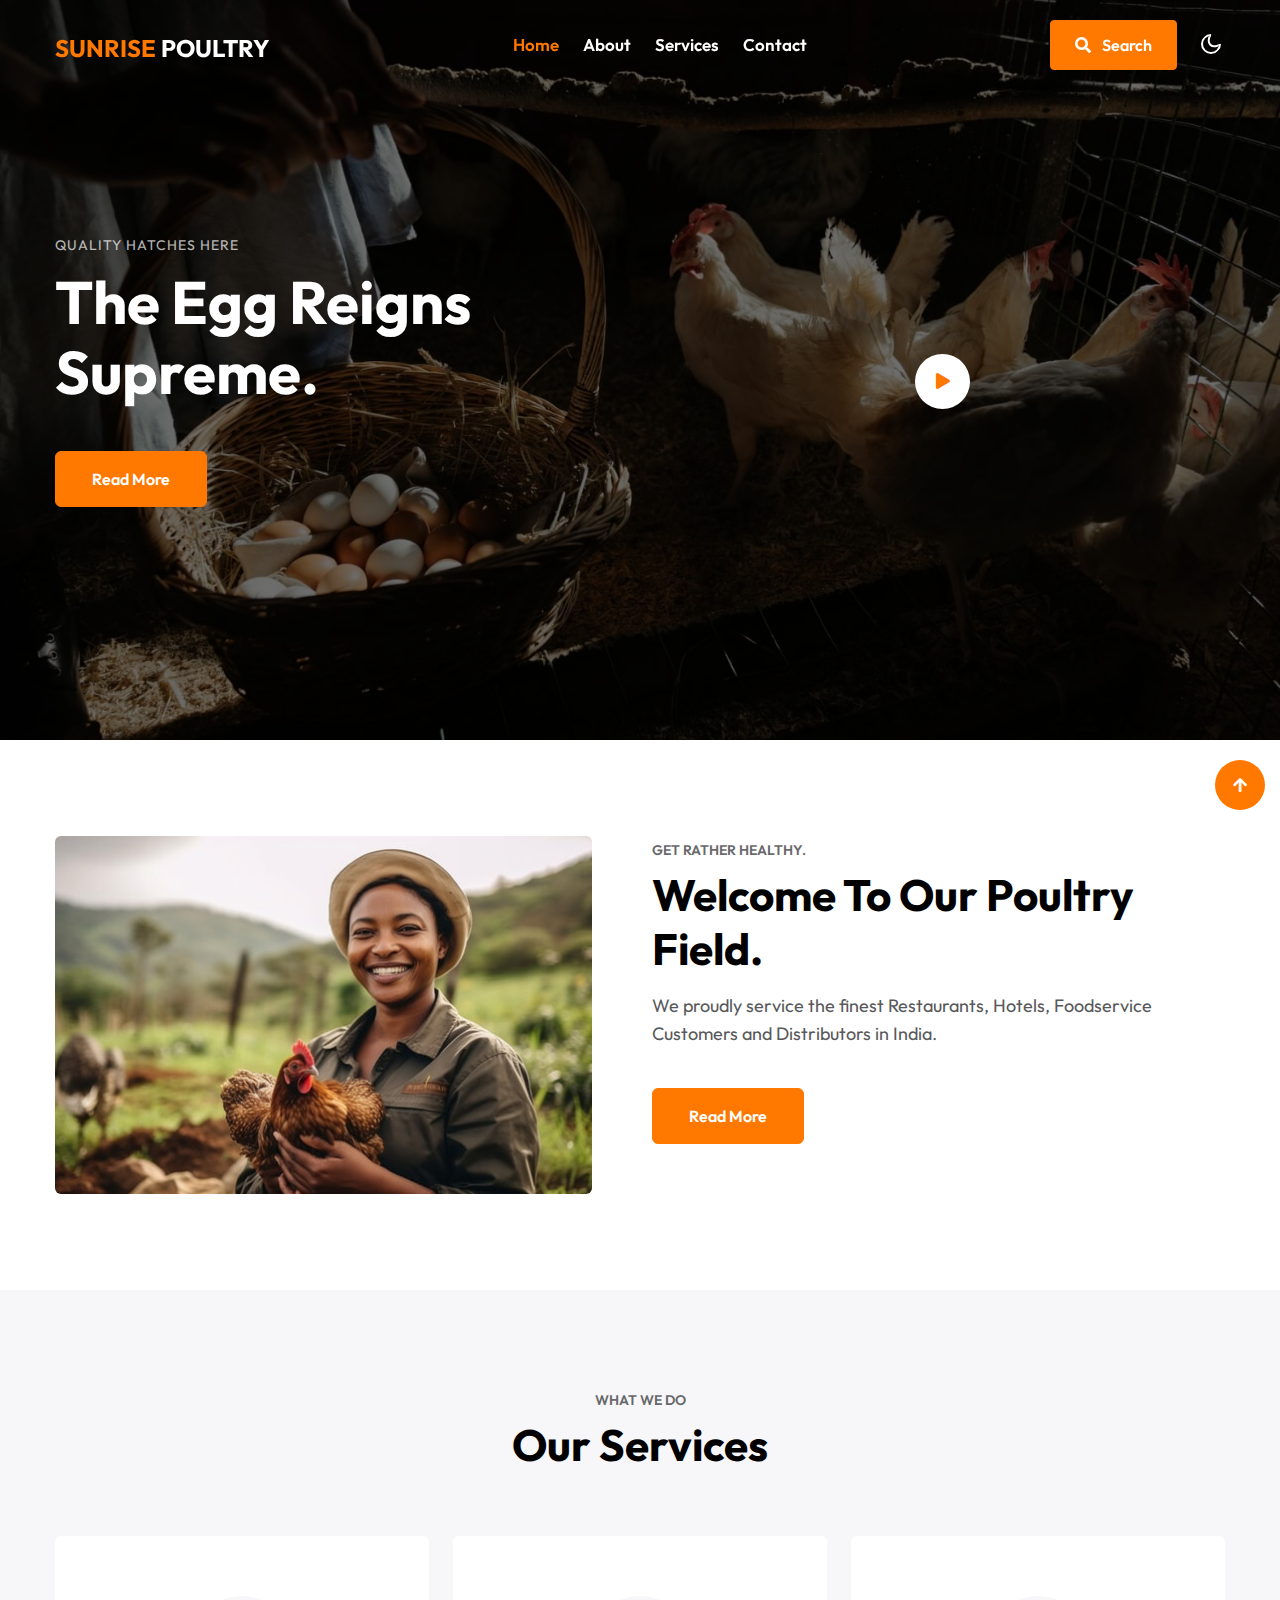
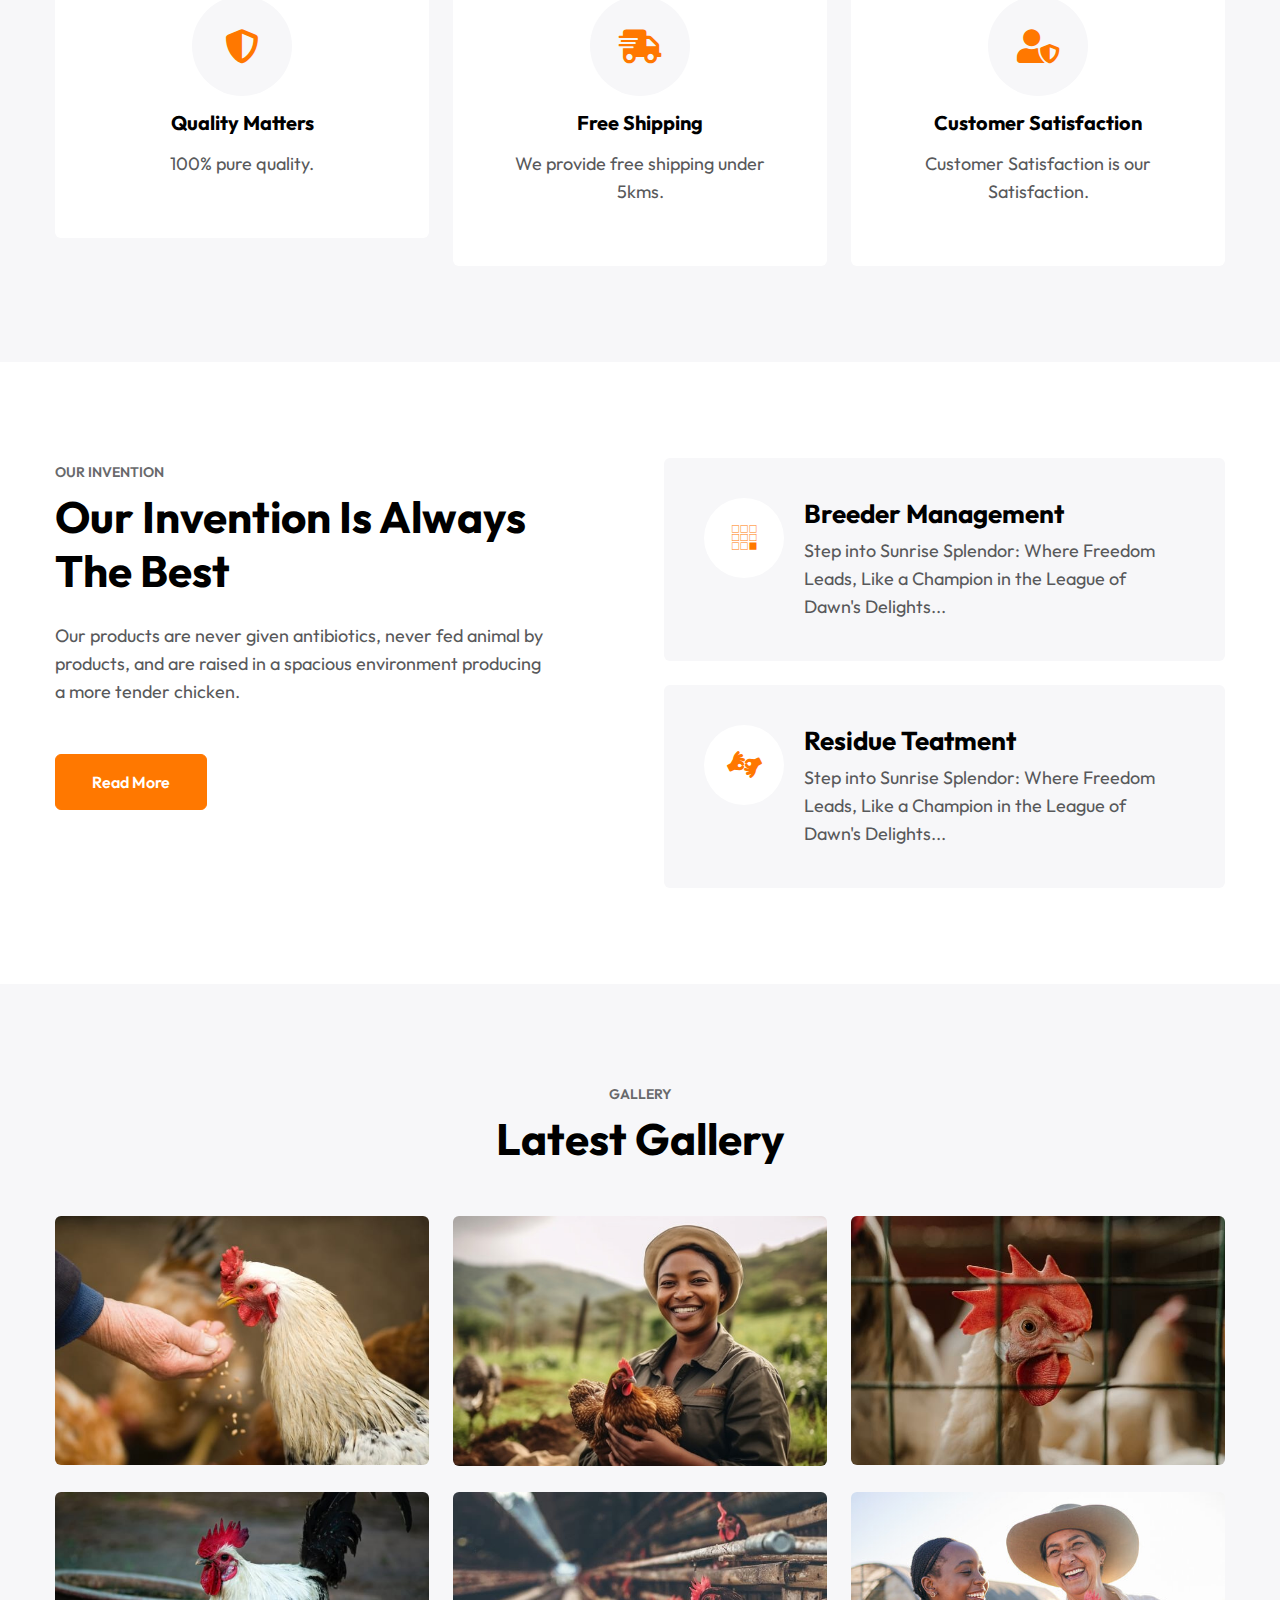
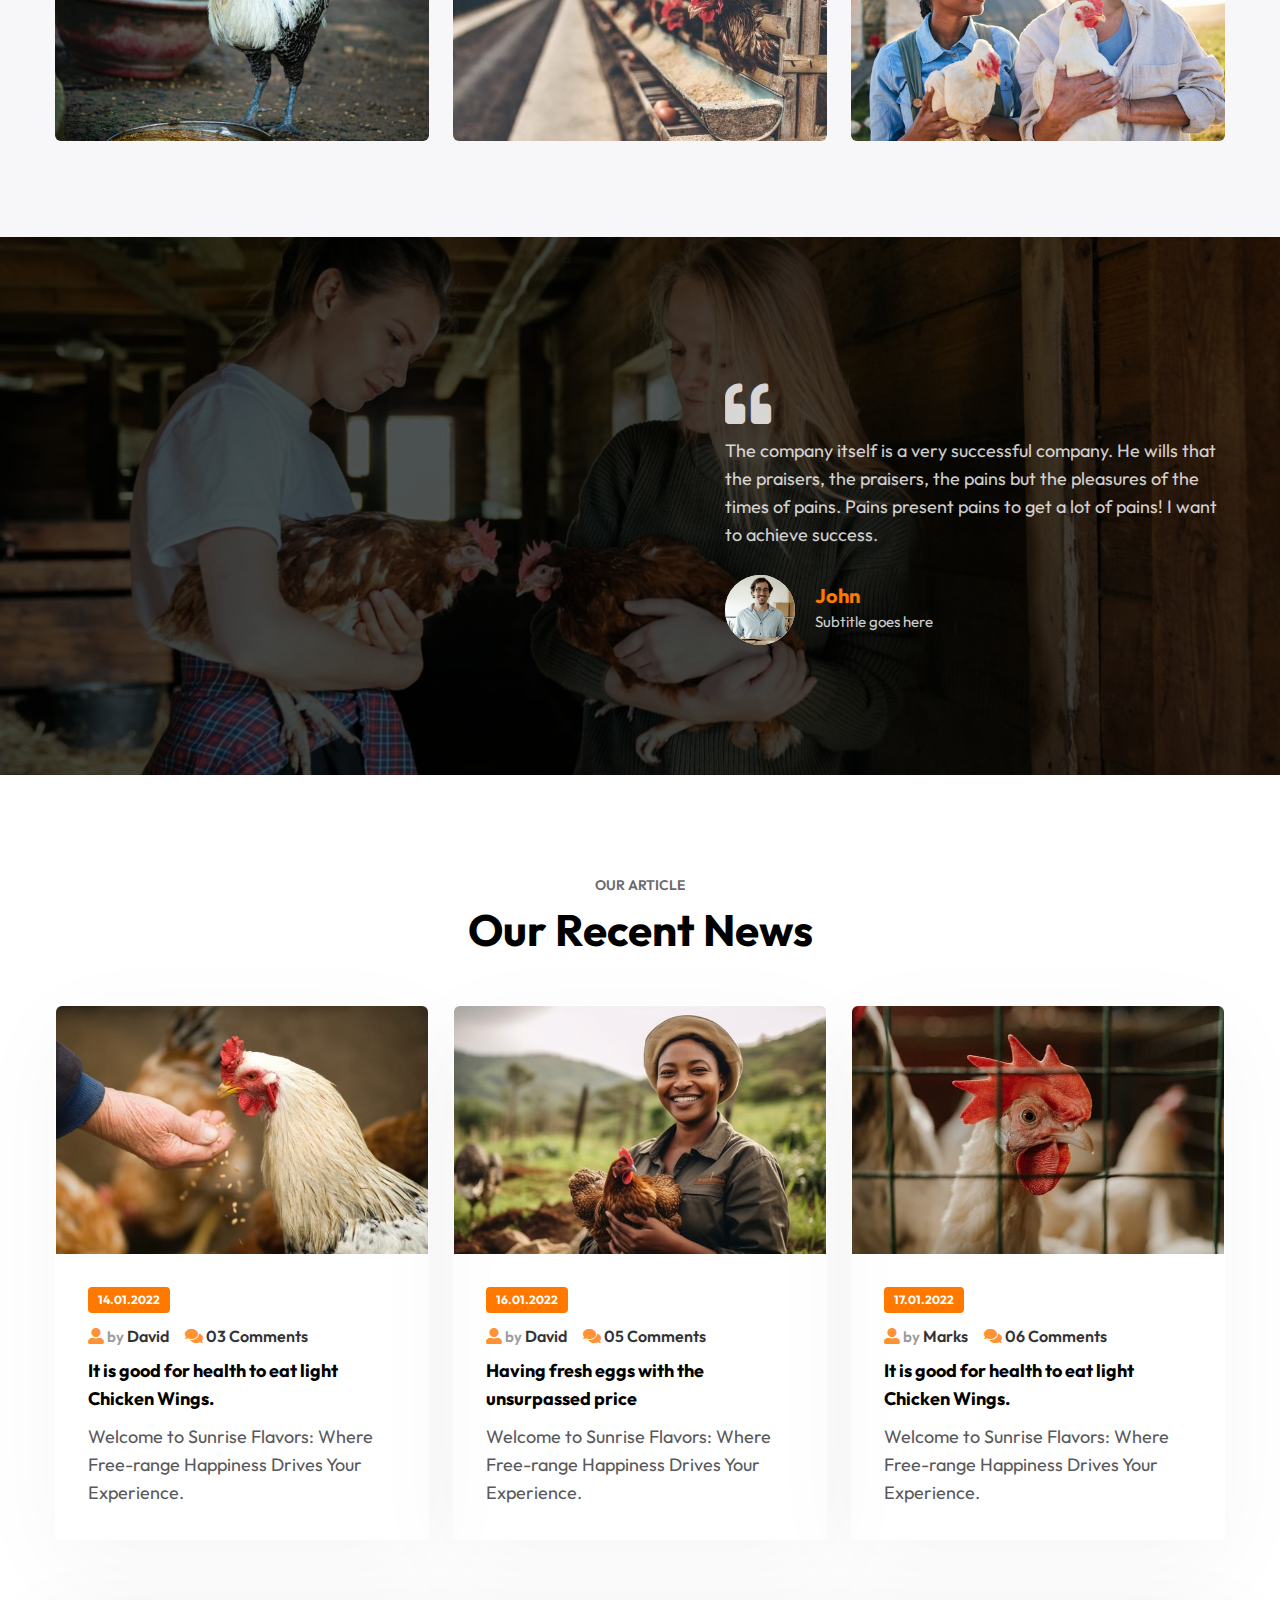
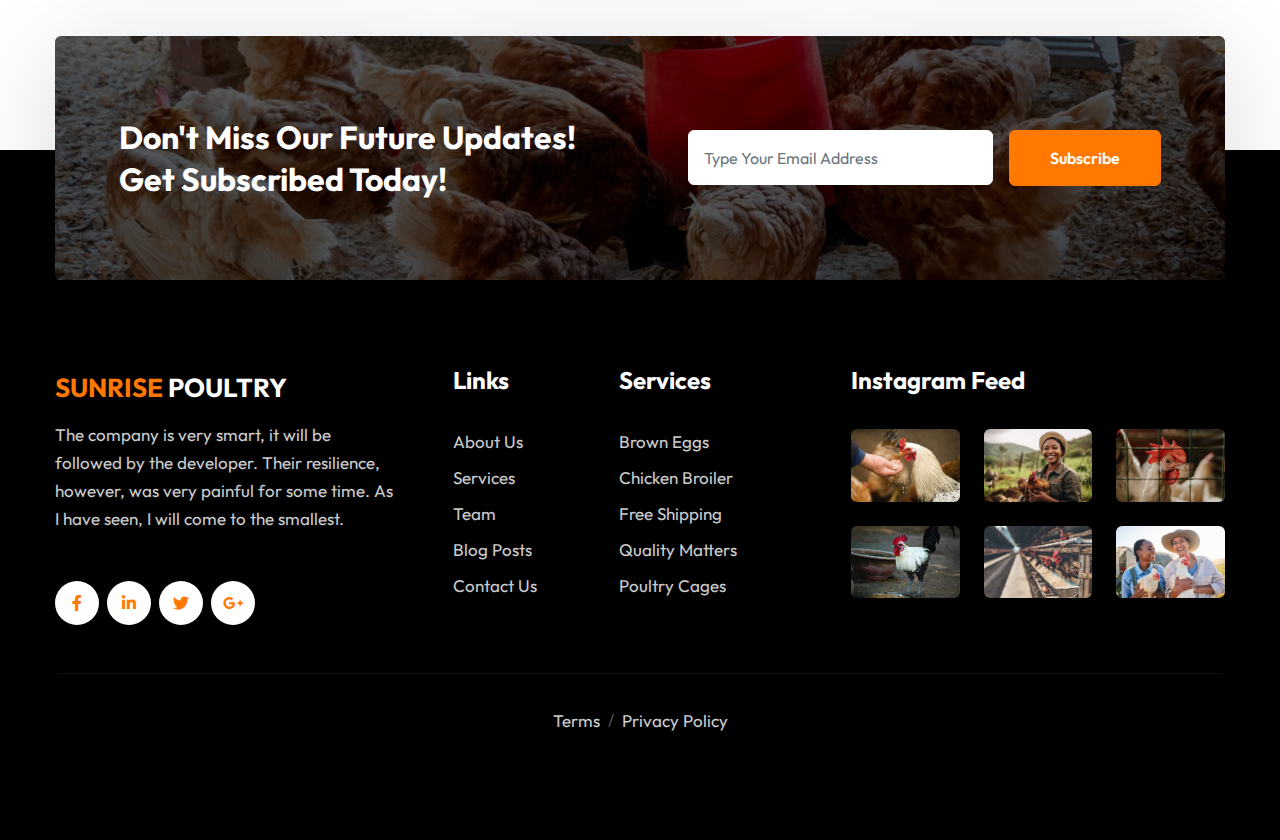
<file: poultryfarm-main/index.html>
<!doctype html>
<html lang="en">

<head>
    <meta charset="utf-8">
    <meta name="viewport" content="width=device-width, initial-scale=1, shrink-to-fit=no">
    <title>Poultry Field - Agriculture & Farming Category Bootstrap Responsive Template | Home :: W3layouts </title>
    <!--/google-fonts -->
    <link href="//fonts.googleapis.com/css2?family=Outfit:wght@400;600;700&display=swap" rel="stylesheet">
    <!--//google-fonts -->
    <!--/Template-CSS -->
    <link rel="stylesheet" href="assets/css/style-starter.css">
    <!--//Template-CSS -->
</head>

<body>
    <!--/Header-->
    <header id="site-header" class="fixed-top">
        <div class="container">
            <nav class="navbar navbar-expand-lg navbar-light stroke py-lg-0">
                <h1><a class="navbar-brand" href="index.html">
                        <span class="w3yellow">Sunrise</span>  Poultry
                    </a></h1>
                <button class="navbar-toggler collapsed" type="button" data-bs-toggle="collapse" data-bs-target="#navbarScroll" aria-controls="navbarScroll" aria-expanded="false" aria-label="Toggle navigation">
                    <span class="navbar-toggler-icon fa icon-expand fa-bars"></span>
                    <span class="navbar-toggler-icon fa icon-close fa-times"></span>
                </button>
                <div class="collapse navbar-collapse" id="navbarScroll">
                    <ul class="navbar-nav mx-lg-auto my-2 my-lg-0 navbar-nav-scroll">
                        <li class="nav-item">
                            <a class="nav-link active" aria-current="page" href="index.html">Home</a>
                        </li>
                        <li class="nav-item">
                            <a class="nav-link" href="about.html">About</a>
                        </li>
                        <li class="nav-item">
                            <a class="nav-link" href="services.html">Services</a>
                        </li>

                        <li class="nav-item">
                            <a class="nav-link" href="contact.html">Contact</a>
                        </li>

                    </ul>
                    <!--/search-right-->
                    <ul class="header-search me-lg-4">
                        <li class="nav-item search-right">
                            <a href="#search" class="btn search-btn btn-primary" title="search"><span class="fas fa-search me-2" aria-hidden="true"></span> Search</a>
                            <!-- search popup -->
                            <div id="search" class="pop-overlay">
                                <div class="popup">
                                    <h3 class="title-w3l two mb-4 text-left">Search Here</h3>
                                    <form action="#" method="GET" class="search-box d-flex position-relative">
                                        <input type="search" placeholder="Enter Keyword here" name="search" required="required" autofocus="">
                                        <button type="submit" class="btn"><span class="fas fa-search" aria-hidden="true"></span></button>
                                    </form>
                                </div>
                                <a class="close" href="#close">×</a>
                            </div>
                            <!-- /search popup -->
                        </li>
                    </ul>
                    <!--//search-right-->
                </div>
                <!-- toggle switch for light and dark theme -->
                <div class="mobile-position">
                    <nav class="navigation">
                        <div class="theme-switch-wrapper">
                            <label class="theme-switch" for="checkbox">
                                <input type="checkbox" id="checkbox">
                                <div class="mode-container">
                                    <i class="gg-sun"></i>
                                    <i class="gg-moon"></i>
                                </div>
                            </label>
                        </div>
                    </nav>
                </div>
                <!-- //toggle switch for light and dark theme -->

            </nav>
        </div>
    </header>
    <!--//Header-->
    <!--/Banner-Start-->
    <!-- main-slider -->
    <section class="w3l-main-slider banner-slider" id="home">
        <div class="owl-one owl-carousel owl-theme">
                <div class="slider-info banner-view banner-top1">
                    <div class="container">
                        <div class="w3banner-grids">
                            <div class="banner-info header-hero-19">
                                <p class="w3hny-tag">Quality Hatches Here</p>
                                <h3 class="title-hero-19">The Egg Reigns Supreme.</h3>
                                <a href="about.html" class="btn btn-style btn-primary mt-4">Read More </a>
                            </div>
                            <div class="banner-left position-relative mt-5">
                                <a href="#small-dialog" class="popup-with-zoom-anim play-view text-center position-absolute">
                                    <span class="video-play-icon">
                                        <span class="fa fa-play"></span>
                                    </span>
                                </a>
                                <!-- dialog itself, mfp-hide class is required to make dialog hidden --
                                <div id="small-dialog" class="zoom-anim-dialog mfp-hide">
                                  <iframe src="https://player.vimeo.com/video/26489864?h=0cb4432fb5" frameborder="0" allow="autoplay; fullscreen; picture-in-picture" allowfullscreen></iframe>
								  
                                </div>
								<!-- dialog itself, mfp-hide class is required to make dialog hidden -->
                            </div>
                        </div>
                    </div>
                </div>
        </div>

    </section>
    <!-- //main-slider -->

    <!--/grids-->
    <section class="w3l-grids-3 py-5" id="about">
        <div class="container py-md-5 py-3">
            <div class="row w3home-ab-grids">
                <div class="w3ab-right-top col-lg-6 pe-lg-5">
                    <img src="assets/images/t2.jpg" alt="" class="img-fluid radius-image">
                </div>
                <div class="w3ab-left-top col-lg-6 mt-lg-0 mt-4 pt-lg-0 pt-2">
                    <h6 class="title-subw3hny mb-1">Get rather healthy.</h6>
                    <h3 class="title-w3l mb-2">Welcome to Our Poultry Field.</h3>
                    <p class="my-3">We proudly service the finest Restaurants, Hotels, Foodservice Customers and Distributors in India.  </p>

                    <a href="about.html" class="btn btn-style btn-primary mt-4">Read More</a>
                </div>

            </div>
        </div>
    </section>
    <!--//grids-->
    <!-- features-section -->
    <section class="w3l-features py-5" id="features">
        <div class="container py-lg-5 py-md-4 py-2">
            <div class="title-content text-center mb-lg-3 mb-4">
                <h6 class="title-subw3hny mb-1">What We Do</h6>
                <h3 class="title-w3l">Our Services</h3>
            </div>
            <div class="main-cont-wthree-2">
                <div class="row justify-content-center">
                    <div class="col-lg-4 col-md-6 mt-lg-5 mt-4">
                        <div class="grids-1 box-wrap">
                            <div class="icon">
                                <i class="fas fa-shield-alt"></i>
                            </div>
                            <h4><a href="#service" class="title-head mb-3">Quality Matters</a></h4>
                            <p class="text-para">100% pure quality. </p>
                        </div>
                    </div>
                    <div class="col-lg-4 col-md-6 mt-lg-5 mt-4">
                        <div class="grids-1 box-wrap">
                            <div class="icon">
                                <i class="fas fa-shipping-fast"></i>
                            </div>
                            <h4><a href="#service" class="title-head mb-3">Free Shipping</a></h4>
                            <p class="text-para">We provide free shipping under 5kms. </p>
                        </div>
                    </div>
                    <div class="col-lg-4 col-md-6 mt-lg-5 mt-4">
                        <div class="grids-1 box-wrap">
                            <div class="icon">
                                <i class="fas fa-user-shield"></i>
                            </div>
                            <h4><a href="#service" class="title-head mb-3">Customer Satisfaction</a></h4>
                            <p class="text-para">Customer Satisfaction is our Satisfaction. </p>
                        </div>
                    </div>
                </div>
            </div>
        </div>
    </section>
    <!--//features-section -->

    <!--/w3-grids-->
    <section class="w3l-passion-mid-sec py-5">
        <div class="container py-md-5 py-3">
                <div class="row w3l-passion-mid-grids">

                    <div class="col-lg-6 passion-grid-item-info pe-lg-5 mb-lg-0 mb-5">
                        <h6 class="title-subw3hny mb-1">Our invention</h6>
                        <h3 class="title-w3l mb-4">Our invention is always the best </h3>
                        <p class="mt-3 pe-lg-5">Our products are never given antibiotics, never fed animal by products, and are raised in a spacious environment producing a more tender chicken.</p>
                        <div class="w3banner-content-btns">
                            <a href="about.html" class="btn btn-style btn-primary mt-lg-5 mt-4 me-2">Read More </a>

                        </div>
                    </div>
                    <div class="col-lg-6 passion-grid-item-info ps-lg-4">
                        <div class="w3lgrids-1 box-wrap">
                            <div class="icon">
                                <i class="fab fa-buromobelexperte"></i>
                            </div>
                            <div class="icon-text">
                                <h4><a href="#service" class="title-head">
                                        Breeder Management</a></h4>
                                <p class="text-para mt-2">
                                    Step into Sunrise Splendor: Where Freedom Leads, Like a Champion in the League of Dawn's Delights...</p>
                            </div>
                        </div>
                        <div class="w3lgrids-1 box-wrap mt-4">
                            <div class="icon">
                                <i class="fas fa-american-sign-language-interpreting"></i>
                            </div>
                            <div class="icon-text">
                                <h4><a href="#service" class="title-head">Residue Teatment</a></h4>
                                <p class="text-para mt-2">Step into Sunrise Splendor: Where Freedom Leads, Like a Champion in the League of Dawn's Delights...</p>
                            </div>
                        </div>
                    </div>
                </div>
        </div>
    </section>
    <!--//w3-grids-->


    <!--/Gallery-Section-->
    <section class="w3l-gallery-main py-5" id="gallery">
        <div class="container py-lg-5 py-md-4 py-2">
            <div class="title-content text-center mx-auto">
                <h6 class="title-subw3hny mb-1">Gallery</h6>
                <h3 class="title-w3l mb-4">Latest Gallery
                </h3>
            </div>
            <div class="row gal-page-grids text-center">
                <div class="col-lg-4 col-6 w3layouts_gallery_grid">
                    <a href="#gal">
                        <div class="w3layouts_team_grid">
                            <img src="assets/images/g1.jpg" alt=" " class="img-fluid radius-image" />
                            <div class="w3layouts_team_grid_pos">
                                <div class="wthree_text">
                                    <i class="fas fa-search-plus"></i>
                                </div>
                            </div>

                        </div>
                    </a>
                </div>
                <div class="col-lg-4 col-6 w3layouts_gallery_grid">
                      <a href="#gal">
                        <div class="w3layouts_team_grid">
                            <img src="assets/images/t2.jpg" alt=" " class="img-fluid radius-image" />
                            <div class="w3layouts_team_grid_pos">
                                <div class="wthree_text">
                                    <i class="fas fa-search-plus"></i>
                                </div>
                            </div>

                        </div>
                    </a>
                </div>
                <div class="col-lg-4 col-6 w3layouts_gallery_grid">
                    <a href="#gal">
                        <div class="w3layouts_team_grid">
                            <img src="assets/images/g3.jpg" alt=" " class="img-fluid radius-image" />
                            <div class="w3layouts_team_grid_pos">
                                <div class="wthree_text">
                                    <i class="fas fa-search-plus"></i>
                                </div>
                            </div>

                        </div>
                    </a>
                </div>
                <div class="col-lg-4 col-6 w3layouts_gallery_grid">
                     <a href="#gal">
                        <div class="w3layouts_team_grid">
                            <img src="assets/images/g4.jpg" alt=" " class="img-fluid radius-image" />
                            <div class="w3layouts_team_grid_pos">
                                <div class="wthree_text">
                                    <i class="fas fa-search-plus"></i>
                                </div>
                            </div>

                        </div>
                    </a>
                </div>
                <div class="col-lg-4 col-6 w3layouts_gallery_grid">
                     <a href="#gal">
                        <div class="w3layouts_team_grid">
                            <img src="assets/images/g5.jpg" alt=" " class="img-fluid radius-image" />
                            <div class="w3layouts_team_grid_pos">
                                <div class="wthree_text">
                                    <i class="fas fa-search-plus"></i>
                                </div>
                            </div>

                        </div>
                    </a>
                </div>
                <div class="col-lg-4 col-6 w3layouts_gallery_grid">
                      <a href="#gal">
                        <div class="w3layouts_team_grid">
                            <img src="assets/images/t3.jpg" alt=" " class="img-fluid radius-image" />
                            <div class="w3layouts_team_grid_pos">
                                <div class="wthree_text">
                                    <i class="fas fa-search-plus"></i>
                                </div>
                            </div>

                        </div>
                    </a>
                </div>

            </div>
        </div>
    </section>
    <!--//Gallery-Section-->
    <!--/testimonials-->
    <section class="w3l-clients py-5" id="testimonials">
        <div class="container pt-md-5 pt-4">
            <div class="w3-testimonial-grids align-items-center py-lg-5">
                <div class="w3-testimonial-content-top">
                        <div class="item mb-4">
                            <div class="testimonial-content">
                                <div class="testimonial">
                                    <blockquote>
                                        <q><i class="fas fa-quote-left me-2"></i>
                                            The company itself is a very successful company.
                                             He wills that the praisers, the praisers, the pains but the pleasures of the times of pains.
                                              Pains present pains to get a lot of pains! I want to achieve success.</q>
                                    </blockquote>
                                    <div class="testi-des">
                                        <div class="test-img"><img src="assets/images/team1.jpg" class="img-fluid" alt="client-img">
                                        </div>
                                        <div class="peopl align-self">
                                            <h3>John</h3>
                                            <p class="indentity">Subtitle goes here</p>
                                        </div>
                                    </div>
                                </div>
                            </div>
                        </div>
                    </div>

            </div>
        </div>
    </section>
    <!--//testimonials-->
    <!--/w3l-blog-->
    <section class="w3l-blog">
        <div class="blog py-5" id="Newsblog">
            <div class="container py-lg-5 py-md-4 py-2">
                <div class="title-content text-center mb-lg-3 mb-4">
                    <h6 class="title-subw3hny mb-1">Our Article</h6>
                    <h3 class="title-w3l mb-5">Our Recent News</h3>
                </div>

                <div class="row justify-content-center">
                    <div class="col-lg-4 col-md-6 item">
                        <div class="card">
                            <div class="card-header p-0 position-relative">
                                <a href="#blog" class="zoom d-block">
                                    <img class="card-img-bottom d-block" src="assets/images/g1.jpg" alt="Card image cap">
                                </a>

                            </div>
                            <div class="card-body blog-details">
                                <div class="author align-items-center">
                                    <div href="#" class="blog_item_date">
                                        <h5>14.01.2022</h5>
                                    </div>
                                    <ul class="blog-meta d-flex mb-2">
                                        <li>
                                            <a href="#author" class="post-author">
                                                <i class="fas fa-user-alt"></i>
                                            </a> <span class="meta-value">by</span><a href="#author"> David </a>
                                        </li>
                                        <li>
                                            <a href="#author" class="post-author">
                                                <i class="fas fa-comments"></i>
                                            </a> <a href="#author"> 03 Comments</a>
                                        </li>
                                    </ul>

                                </div>
                                <a href="#blog" class="blog-desc">It is good for health to eat light Chicken Wings.</a>
                                <p>Welcome to Sunrise Flavors: Where Free-range Happiness Drives Your Experience.</p>

                            </div>

                        </div>
                    </div>

                    <div class="col-lg-4 col-md-6 item mt-md-0 mt-5">
                        <div class="card">
                            <div class="card-header p-0 position-relative">
                                <a href="#blog" class="zoom d-block">
                                    <img class="card-img-bottom d-block" src="assets/images/t2.jpg" alt="Card image cap">
                                </a>

                            </div>
                            <div class="card-body blog-details">
                                <div class="author align-items-center">
                                    <div href="#" class="blog_item_date">
                                        <h5>16.01.2022</h5>
                                    </div>
                                    <ul class="blog-meta d-flex mb-2">
                                        <li>
                                            <a href="#author" class="post-author">
                                                <i class="fas fa-user-alt"></i>
                                            </a> <span class="meta-value">by</span><a href="#author"> David </a>
                                        </li>
                                        <li>
                                            <a href="#author" class="post-author">
                                                <i class="fas fa-comments"></i>
                                            </a> <a href="#author"> 05 Comments</a>
                                        </li>
                                    </ul>

                                </div>
                                <a href="#blog" class="blog-desc">Having fresh eggs with the unsurpassed price </a>
                                <p>Welcome to Sunrise Flavors: Where Free-range Happiness Drives Your Experience.</p>

                            </div>

                        </div>
                    </div>
                    <div class="col-lg-4 col-md-6 item mt-lg-0 mt-5">
                        <div class="card">
                            <div class="card-header p-0 position-relative">
                                <a href="#blog" class="zoom d-block">
                                    <img class="card-img-bottom d-block" src="assets/images/g3.jpg" alt="Card image cap">
                                </a>

                            </div>
                            <div class="card-body blog-details">
                                <div class="author align-items-center">
                                    <div href="#" class="blog_item_date">
                                        <h5>17.01.2022</h5>
                                    </div>
                                    <ul class="blog-meta d-flex mb-2">
                                        <li>
                                            <a href="#author" class="post-author">
                                                <i class="fas fa-user-alt"></i>
                                            </a> <span class="meta-value">by</span><a href="#author"> Marks</a>
                                        </li>
                                        <li>
                                            <a href="#author" class="post-author">
                                                <i class="fas fa-comments"></i>
                                            </a> <a href="#author"> 06 Comments</a>
                                        </li>
                                    </ul>

                                </div>
                                <a href="#blog" class="blog-desc">It is good for health to eat light Chicken Wings.</a>
                                <p>Welcome to Sunrise Flavors: Where Free-range Happiness Drives Your Experience.</p>

                            </div>

                        </div>
                    </div>
                </div>
            </div>
        </div>
    </section>
    <!--//w3l-blog-->
    <!--/w3l-newsletter-->
    <section class="w3l-newsletter">
        <div class="container">
            <div class="uphny-w3l-newsletter-inf">
                <div class="row uphny-w3l-newsletter align-items-center">
                    <div class="col-lg-6 w3l-newsletter-left text-left">
                        <h3 class="titlehny">Don't miss our future updates! Get subscribed today!</h3>
                    </div>
                    <div class="col-lg-6 w3l-newsletter-form ps-lg-5 mt-lg-0 mt-md-5 mt-4">
                        <form action="#" method="post" class="subscribe-wthree">
                            <div class="flex-wrap subscribe-wthree-field">
                                <input class="form-control" type="email" placeholder="Type Your Email Address" name="email" required="">
                                <button class="btn btn-style btn-primary" type="submit">Subscribe</button>
                            </div>
                        </form>
                    </div>
                </div>
            </div>
        </div>
    </section>
    <!--//w3l-newsletter-->
    <!--/footer-->
    <footer class="w3l-footer">
        <div class="w3l-footer-16 py-5">
            <div class="container py-md-5 py-3 pb-0">
                <div class="row footer-p right-side">
                    <div class="col-lg-4 col-md-6 pe-lg-5">
                        <h2 class="footerw3l-logo"><a class="navbar-brand" href="index.html">
                            <span class="w3yellow">Sunrise</span> Poultry
                            </a></h2>
                        <p class="mt-3">The company is very smart, it will be followed by the developer. Their resilience, however, was very painful for some time. As I have seen, I will come to the smallest.</p>
                        <div class="columns-2 mt-lg-5 mt-4">
                            <ul class="social">
                                <li><a href="#facebook"><i class="fab fa-facebook-f"></i></a>
                                </li>
                                <li><a href="#linkedin"><i class="fab fa-linkedin-in"></i></a>
                                </li>
                                <li><a href="#twitter"><i class="fab fa-twitter"></i></a>
                                </li>
                                <li><a href="#google"><i class="fab fa-google-plus-g"></i></a>
                                </li>

                            </ul>
                        </div>
                    </div>
                    <div class="col-lg-4 col-md-6 mt-lg-0 mt-5">
                        <div class="row">
                            <div class="col-xl-5 col-6 column">
                                <h3>Links</h3>
                                <ul class="footer-gd-16">
                                    <li><a href="about.html">About Us</a></li>
                                    <li><a href="services.html">Services</a></li>

                                    <li><a href="about.html">Team</a></li>
                                    <li><a href="#blog">Blog Posts</a></li>
                                    <li><a href="contact.html">Contact Us</a></li>
                                </ul>
                            </div>
                            <div class="col-6 column">
                                <h3>Services</h3>
                                <ul class="footer-gd-16">

                                    <li><a href="#care">
                                            Brown Eggs</a></li>
                                    <li><a href="#meal">Chicken Broiler</a></li>
                                    <li><a href="#clean">
                                            Free Shipping</a></li>
                                    <li><a href="#medicine">
                                            Quality Matters</a></li>
                                    <li><a href="#setting">
                                            Poultry Cages</a></li>
                                </ul>
                            </div>
                        </div>
                    </div>
                    <div class="col-lg-4 col-md-6 column mt-lg-0 mt-4 pl-xl-0">
                        <h3>Instagram Feed</h3>
                        <div class="end-column row">
                            <div class="col-4 w3indta-grid">
                                <a href="#insta">
                                    <img src="assets/images/g1.jpg" class="img-fluid radius-image" alt="poultryfield">
                                </a>
                            </div>
                            <div class="col-4 w3indta-grid">
                                <a href="#insta">
                                    <img src="assets/images/t2.jpg" class="img-fluid radius-image" alt="poultryfield">
                                </a>
                            </div>
                            <div class="col-4 w3indta-grid">
                                <a href="#insta">
                                    <img src="assets/images/g3.jpg" class="img-fluid radius-image" alt="poultryfield">
                                </a>
                            </div>
                            <div class="col-4 w3indta-grid mt-4">
                                <a href="#insta">
                                    <img src="assets/images/g4.jpg" class="img-fluid radius-image" alt="poultryfield">
                                </a>
                            </div>
                            <div class="col-4 w3indta-grid mt-4">
                                <a href="#insta">
                                    <img src="assets/images/g5.jpg" class="img-fluid radius-image" alt="poultryfield">
                                </a>
                            </div>
                            <div class="col-4 w3indta-grid mt-4">
                                <a href="#insta">
                                    <img src="assets/images/t3.jpg" class="img-fluid radius-image" alt="poultryfield">
                                </a>
                            </div>


                        </div>
                    </div>
                </div>
                <div class="below-section text-center pt-lg-4 mt-5">
                    <ul class="footer-gd-16 d-flex justify-content-center">
                        <li><a href="#terms">Terms
                            </a></li>
                        <li class="mx-2">/
                        </li>
                        <li><a href="#policy">Privacy Policy</a></li>
                    </ul>
                </div>
            </div>
        </div>
    </footer>
    <!-- //footer -->

    <!-- Js scripts -->
    <!-- move top -->
    <button onclick="topFunction()" id="movetop" title="Go to top">
        <span class="fas fa-arrow-up" aria-hidden="true"></span>
    </button>
    <script>
        // When the user scrolls down 20px from the top of the document, show the button
        window.onscroll = function() {
            scrollFunction()
        };

        function scrollFunction() {
            if (document.body.scrollTop > 20 || document.documentElement.scrollTop > 20) {
                document.getElementById("movetop").style.display = "block";
            } else {
                document.getElementById("movetop").style.display = "none";
            }
        }

        // When the user clicks on the button, scroll to the top of the document
        function topFunction() {
            document.body.scrollTop = 0;
            document.documentElement.scrollTop = 0;
        }

    </script>
    <!-- //move top -->
    <!--//footer-9 -->
    <!-- Template JavaScript -->
    <script src="assets/js/jquery-3.3.1.min.js"></script>
    <script src="assets/js/theme-change.js"></script>
   

    <!-- MENU-JS -->
    <script>
        $(window).on("scroll", function() {
            var scroll = $(window).scrollTop();

            if (scroll >= 80) {
                $("#site-header").addClass("nav-fixed");
            } else {
                $("#site-header").removeClass("nav-fixed");
            }
        });

        //Main navigation Active Class Add Remove
        $(".navbar-toggler").on("click", function() {
            $("header").toggleClass("active");
        });
        $(document).on("ready", function() {
            if ($(window).width() > 991) {
                $("header").removeClass("active");
            }
            $(window).on("resize", function() {
                if ($(window).width() > 991) {
                    $("header").removeClass("active");
                }
            });
        });

    </script>
    <!-- //MENU-JS -->

    <!-- disable body scroll which navbar is in active -->
    <script>
        $(function() {
            $('.navbar-toggler').click(function() {
                $('body').toggleClass('noscroll');
            })
        });

    </script>
    <!-- //disable body scroll which navbar is in active -->
    <!-- //bootstrap -->
    <script src="assets/js/bootstrap.min.js"></script>

</body>

</html>
</file>
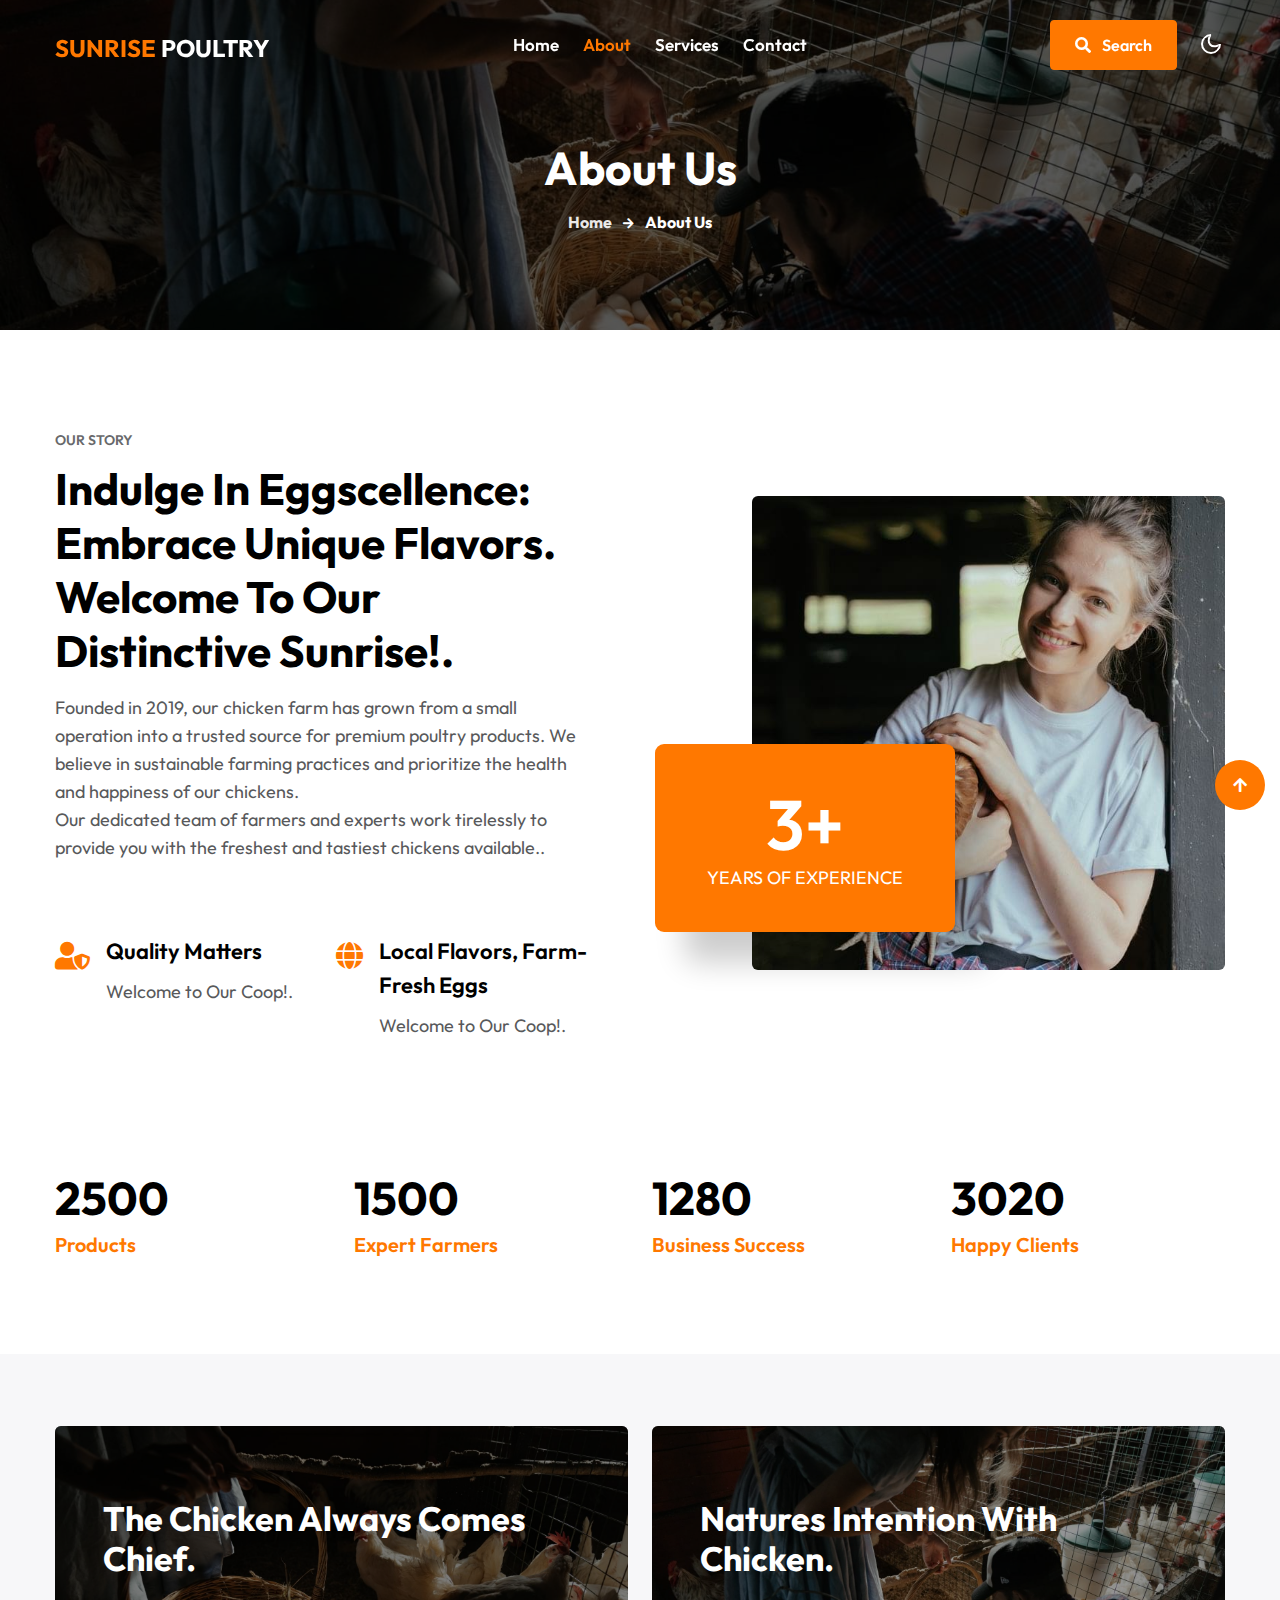
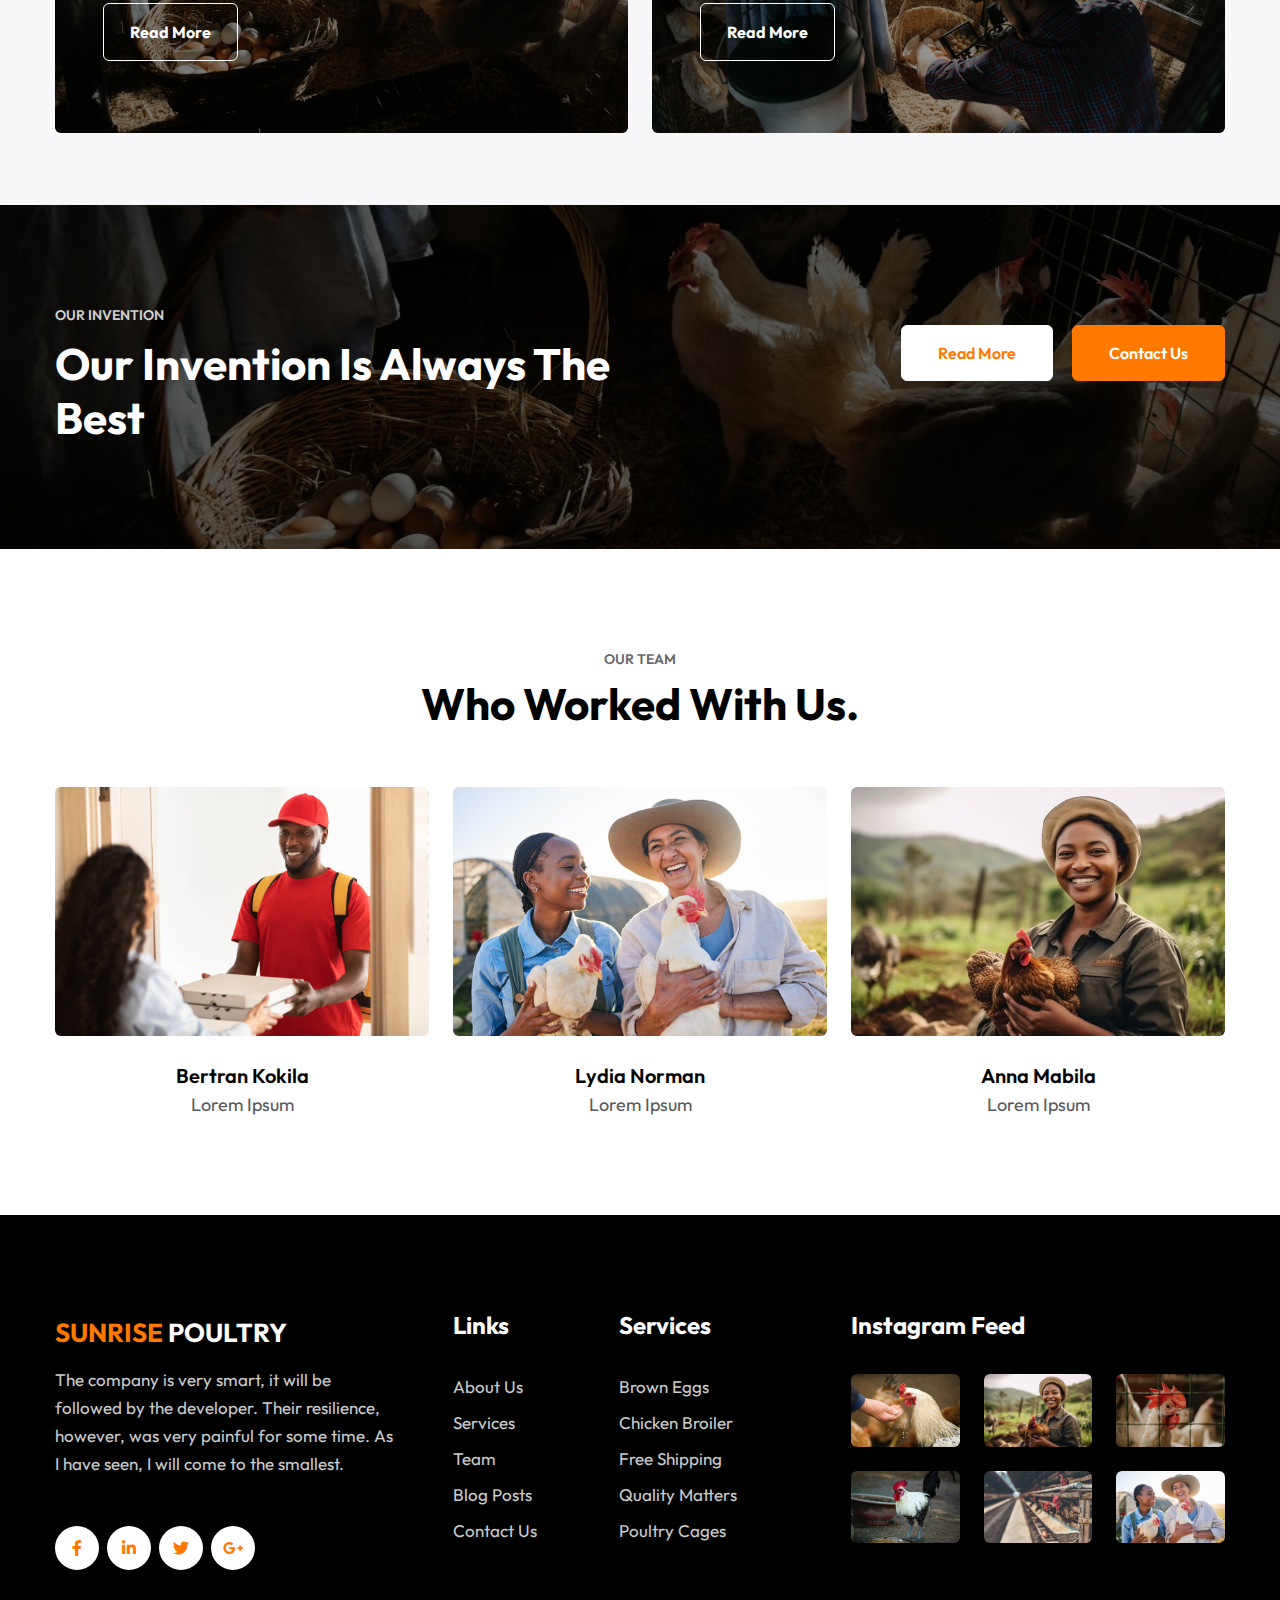
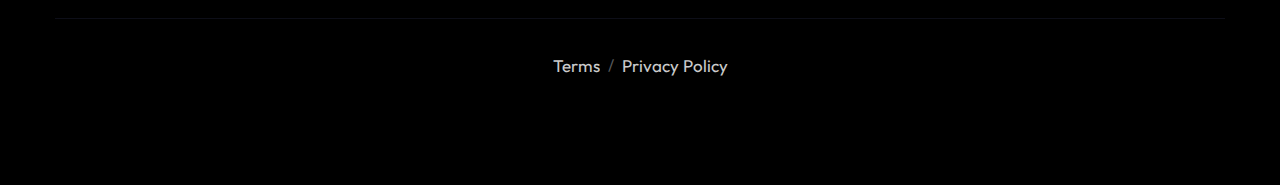
<file: poultryfarm-main/about.html>
<!--
Author: W3layouts
Author URL: http://w3layouts.com
-->
<!doctype html>
<html lang="en">

<head>
    <!-- Required meta tags -->
    <meta charset="utf-8">
    <meta name="viewport" content="width=device-width, initial-scale=1, shrink-to-fit=no">
    <title>Poultry Field - Agriculture & Farming Category Bootstrap Responsive Template | About :: W3layouts </title>
    <!--/google-fonts -->
    <link href="//fonts.googleapis.com/css2?family=Outfit:wght@400;600;700&display=swap" rel="stylesheet">
    <!--//google-fonts -->
    <!--/Template-CSS -->
    <link rel="stylesheet" href="assets/css/style-starter.css">
    <!--//Template-CSS -->
</head>

<body>
    <!--/Header-->
    <header id="site-header" class="fixed-top">
        <div class="container">
            <nav class="navbar navbar-expand-lg navbar-light stroke py-lg-0">
                <h1><a class="navbar-brand" href="index.html">
                        <span class="w3yellow">Sunrise</span> Poultry
                    </a></h1>
                <button class="navbar-toggler collapsed" type="button" data-bs-toggle="collapse" data-bs-target="#navbarScroll" aria-controls="navbarScroll" aria-expanded="false" aria-label="Toggle navigation">
                    <span class="navbar-toggler-icon fa icon-expand fa-bars"></span>
                    <span class="navbar-toggler-icon fa icon-close fa-times"></span>
                </button>
                <div class="collapse navbar-collapse" id="navbarScroll">
                    <ul class="navbar-nav mx-lg-auto my-2 my-lg-0 navbar-nav-scroll">
                        <li class="nav-item">
                            <a class="nav-link" aria-current="page" href="index.html">Home</a>
                        </li>
                        <li class="nav-item">
                            <a class="nav-link active" href="about.html">About</a>
                        </li>
                        <li class="nav-item">
                            <a class="nav-link" href="services.html">Services</a>
                        </li>
                        
                        <li class="nav-item">
                            <a class="nav-link" href="contact.html">Contact</a>
                        </li>

                    </ul>
                    <!--/search-right-->
                    <ul class="header-search me-lg-4">
                        <li class="nav-item search-right">
                            <a href="#search" class="btn search-btn btn-primary" title="search"><span class="fas fa-search me-2" aria-hidden="true"></span> Search</a>
                            <!-- search popup -->
                            <div id="search" class="pop-overlay">
                                <div class="popup">
                                    <h3 class="title-w3l two mb-4 text-left">Search Here</h3>
                                    <form action="#" method="GET" class="search-box d-flex position-relative">
                                        <input type="search" placeholder="Enter Keyword here" name="search" required="required" autofocus="">
                                        <button type="submit" class="btn"><span class="fas fa-search" aria-hidden="true"></span></button>
                                    </form>
                                </div>
                                <a class="close" href="#close">×</a>
                            </div>
                            <!-- /search popup -->
                        </li>
                    </ul>
                    <!--//search-right-->
                </div>
                <!-- toggle switch for light and dark theme -->
                <div class="mobile-position">
                    <nav class="navigation">
                        <div class="theme-switch-wrapper">
                            <label class="theme-switch" for="checkbox">
                                <input type="checkbox" id="checkbox">
                                <div class="mode-container">
                                    <i class="gg-sun"></i>
                                    <i class="gg-moon"></i>
                                </div>
                            </label>
                        </div>
                    </nav>
                </div>
                <!-- //toggle switch for light and dark theme -->

            </nav>
        </div>
    </header>
    <!--//Header-->
    <!--/inner-page-->
    <div class="inner-banner py-5">
        <section class="w3l-breadcrumb text-left py-sm-5 ">
            <div class="container">
                <div class="w3breadcrumb-gids">
                    <div class="w3breadcrumb-left text-left">
                        <h2 class="inner-w3-title mt-lg-5 mt-4">
                            About Us </h2>
                    </div>
                    <div class="w3breadcrumb-right">
                        <ul class="breadcrumbs-custom-path">
                            <li><a href="index.html">Home</a></li>
                            <li class="active"><span class="fas fa-arrow-right mx-2"></span> About Us</li>
                        </ul>
                    </div>
                </div>

            </div>
        </section>
    </div>
    <!--//inner-page-->
    <!--/about-page-->
    <section class="w3l-ab-page py-5" id="about1">
        <div class="container py-lg-5 py-md-4 py-2">
            <div class="row align-items-center">
                <div class="col-lg-6 pe-lg-5">
                    <h6 class="title-subw3hny mb-2">Our Story</h6>
                    <h3 class="title-w3l mb-2">Indulge in Eggscellence: Embrace Unique Flavors. 
                        Welcome to Our Distinctive Sunrise!.
                    </h3>

                    <p class="mt-3">Founded in 2019, our chicken farm has grown from a small operation into a trusted source for premium poultry 
                        products. We believe in sustainable farming practices and prioritize the health and happiness of our chickens.<br>

                        Our dedicated team of farmers and experts work tirelessly to provide you with the freshest and tastiest chickens available..</p>
                    <div class="row two-grids mt-5 pt-lg-4">
                        <div class="col-sm-6 grids_info d-flex">
                            <i class="fas fa-user-shield"></i>
                            <div class="detail ms-3">
                                <h4>Quality Matters</h4>
                                <p>Welcome to Our Coop!.
                                </p>
                            </div>
                        </div>
                        <div class="col-sm-6 grids_info d-flex mt-sm-0 mt-4">
                            <i class="fas fa-globe"></i>
                            <div class="detail ms-3">
                                <h4>
                                    Local Flavors, Farm-Fresh Eggs</h4>
                                <p>Welcome to Our Coop!.
                                </p>
                            </div>
                        </div>
                    </div>
                </div>
                <div class="col-lg-5 offset-lg-1 text-end mt-lg-0 mt-5 position-relative">
                    <img src="assets/images/ab.jpg" alt="" class="img-fluid radius-image">
                    <div class="imginfo__box">
                        <h6 class="imginfo__title">3+</h6>
                        <p>Years of experience</p>
                    </div>
                </div>
            </div>
        </div>
    </section>
    <!--/w3-grids-->
    <section class="w3l-stats-section py-5 pt-0" id="stats">
        <div class="container py-md-5 pt-0">
            <div class="w3l-stats-inner-inf">
                <div class="row stats-con">
                    <div class="col-lg-3 col-6 stats_info counter_grid">
                        <p class="counter">2500 </p>
                        <h3>Products</h3>
                    </div>
                    <div class="col-lg-3 col-6 stats_info counter_grid">
                        <p class="counter">1500 </p>
                        <h3>Expert Farmers</h3>
                    </div>
                    <div class="col-lg-3 col-6 stats_info counter_grid mt-lg-0 mt-4">
                        <p class="counter">1280 </p>
                        <h3>Business Success</h3>
                    </div>
                    <div class="col-lg-3 col-6 stats_info counter_grid mt-lg-0 mt-4">
                        <p class="counter">3020</p>
                        <h3>Happy Clients</h3>
                    </div>

                </div>
            </div>
        </div>
    </section>
    <!--//w3-grids-->
    <!--/bottom-3-grids-->
    <div class=" w3l-3-grids py-5" id="grids-3">
        <div class="container py-md-4">
            <div class="row">
                <div class="col-md-6 mt-md-0">
                    <div class="grids3-info position-relative">
                        <a href="#img" class="d-block zoom"><img src="assets/images/banner1.jpg" alt="" class="img-fluid news-image"></a>
                        <div class="w3-grids3-info">
                            <h4 class="gdnhy-1"><a href="#img">The chicken always comes chief.</a>
                                <a class="w3item-link btn btn-style mt-4" href="#">
                                    Read More
                                </a>

                            </h4>
                        </div>
                    </div>
                </div>
                <div class="col-md-6 mt-md-0 mt-4 grids3-info2">
                    <div class="grids3-info position-relative">
                        <a href="#img" class="d-block zoom"><img src="assets/images/banner2.jpg" alt="" class="img-fluid news-image"></a>
                        <div class="w3-grids3-info second">
                            <h4 class="gdnhy-1"><a href="#img">Natures Intention with chicken.</a>
                                <a class="w3item-link btn btn-style mt-4" href="#">
                                    Read More
                                </a>
                            </h4>

                        </div>
                    </div>
                </div>

            </div>
        </div>
    </div>
    <!--//bottom-3-grids-->

    <!--/w3l-join-main-->
    <section class="w3l-join-main py-5">
        <div class="container py-md-5">
            <div class="w3l-project-in">
                <div class="row bottom-info text-left">
                    <div class="col-lg-7 w3l-project-in-left pe-lg-5">
                        <h6 class="title-subw3hny mb-2">Our Invention</h6>
                        <h3 class="title-w3l two mb-2">Our Invention Is Always The Best
                        </h3>


                    </div>
                    <div class="col-lg-5 w3l-project-in-right">
                        <div class="w3banner-content-btns">
                            <a href="about.html" class="btn btn-style btn-white mt-4">Read More </a>
                            <a href="contact.html" class="btn btn-style btn-primary mt-4 ms-3">Contact Us</a>
                        </div>
                    </div>
                </div>
            </div>
        </div>
    </section>
    <!--//w3l-join-main-->
    <!--/team-sec-->
    <section class="w3l-team-main team py-5" id="team">
        <div class="container py-lg-5">
            <div class="title-content text-center mb-2">
                <h6 class="title-subw3hny mb-1">Our Team</h6>
                <h3 class="title-w3l">Who Worked With Us.</h3>
            </div>
            <div class="row team-row justify-content-center">
                <div class="col-lg-4 col-6 team-wrap mt-lg-5 mt-4">
                    <div class="team-member text-center">
                        <div class="team-img">
                            <img src="assets/images/t1.jpg" alt="" class="radius-image">
                            <div class="overlay-team">
                                <div class="team-details text-center">
                                    <div class="socials mt-20">
                                        <a href="#url">
                                            <span class="fab fa-facebook-f"></span>
                                        </a>
                                        <a href="#url">
                                            <span class="fab fa-twitter"></span>
                                        </a>
                                        <a href="#url">
                                            <span class="fab fa-linkedin-in"></span>
                                        </a>
                                    </div>
                                </div>
                            </div>
                        </div>
                        <a href="#url" class="team-title">Bertran Kokila</a>
                        <p>Lorem Ipsum</p>
                    </div>
                </div>
                <!-- end team member -->
                <div class="col-lg-4 col-6 team-wrap mt-lg-5 mt-4">
                    <div class="team-member text-center">
                        <div class="team-img">
                            <img src="assets/images/t3.jpg" alt="" class="radius-image">
                            <div class="overlay-team">
                                <div class="team-details text-center">
                                    <div class="socials mt-20">
                                        <a href="#url">
                                            <span class="fab fa-facebook-f"></span>
                                        </a>
                                        <a href="#url">
                                            <span class="fab fa-twitter"></span>
                                        </a>
                                        <a href="#url">
                                            <span class="fab fa-linkedin-in"></span>
                                        </a>
                                    </div>
                                </div>
                            </div>
                        </div>
                        <a href="#url" class="team-title">Lydia Norman</a>
                        <p>Lorem Ipsum</p>
                    </div>
                </div>
                <!-- end team member -->
                <div class="col-lg-4 col-6 team-wrap mt-lg-5 mt-4">
                    <div class="team-member text-center">
                        <div class="team-img">
                            <img src="assets/images/t2.jpg" alt="" class="radius-image">
                            <div class="overlay-team">
                                <div class="team-details text-center">
                                    <div class="socials mt-20">
                                        <a href="#url">
                                            <span class="fab fa-facebook-f"></span>
                                        </a>
                                        <a href="#url">
                                            <span class="fab fa-twitter"></span>
                                        </a>
                                        <a href="#url">
                                            <span class="fab fa-linkedin-in"></span>
                                        </a>
                                    </div>
                                </div>
                            </div>
                        </div>
                        <a href="#url" class="team-title">Anna Mabila</a>
                        <p>Lorem Ipsum</p>
                    </div>
                </div>
                <!-- end team member -->
            </div>

        </div>
    </section>
    <!--//team-sec-->
    <!--/footer-->
    <footer class="w3l-footer">
        <div class="w3l-footer-16 py-5">
            <div class="container py-md-5 py-3 pb-0">
                <div class="row footer-p">
                    <div class="col-lg-4 col-md-6 pe-lg-5">
                        <h2 class="footerw3l-logo"><a class="navbar-brand" href="index.html">
                            <span class="w3yellow">Sunrise</span>  Poultry
                            </a></h2>
                        <p class="mt-3">The company is very smart, it will be followed by the developer. Their resilience, however, was very painful for some time. As I have seen, I will come to the smallest.</p>
                        <div class="columns-2 mt-lg-5 mt-4">
                            <ul class="social">
                                <li><a href="#facebook"><i class="fab fa-facebook-f"></i></a>
                                </li>
                                <li><a href="#linkedin"><i class="fab fa-linkedin-in"></i></a>
                                </li>
                                <li><a href="#twitter"><i class="fab fa-twitter"></i></a>
                                </li>
                                <li><a href="#google"><i class="fab fa-google-plus-g"></i></a>
                                </li>

                            </ul>
                        </div>
                    </div>
                    <div class="col-lg-4 col-md-6 mt-lg-0 mt-5">
                        <div class="row">
                            <div class="col-xl-5 col-6 column">
                                <h3>Links</h3>
                                <ul class="footer-gd-16">
                                    <li><a href="about.html">About Us</a></li>
                                    <li><a href="services.html">Services</a></li>

                                    <li><a href="about.html">Team</a></li>
                                    <li><a href="#blog">Blog Posts</a></li>
                                    <li><a href="contact.html">Contact Us</a></li>
                                </ul>
                            </div>
                            <div class="col-6 column">
                                <h3>Services</h3>
                                <ul class="footer-gd-16">

                                    <li><a href="#care">
                                            Brown Eggs</a></li>
                                    <li><a href="#meal">Chicken Broiler</a></li>
                                    <li><a href="#clean">
                                            Free Shipping</a></li>
                                    <li><a href="#medicine">
                                            Quality Matters</a></li>
                                    <li><a href="#setting">
                                            Poultry Cages</a></li>
                                </ul>
                            </div>
                        </div>
                    </div>
                    <div class="col-lg-4 col-md-6 column mt-lg-0 mt-4 pl-xl-0">
                        <h3>Instagram Feed</h3>
                        <div class="end-column row">
                            <div class="col-4 w3indta-grid">
                                <a href="#insta">
                                    <img src="assets/images/g1.jpg" class="img-fluid radius-image" alt="poultryfield">
                                </a>
                            </div>
                            <div class="col-4 w3indta-grid">
                                <a href="#insta">
                                    <img src="assets/images/t2.jpg" class="img-fluid radius-image" alt="poultryfield">
                                </a>
                            </div>
                            <div class="col-4 w3indta-grid">
                                <a href="#insta">
                                    <img src="assets/images/g3.jpg" class="img-fluid radius-image" alt="poultryfield">
                                </a>
                            </div>
                            <div class="col-4 w3indta-grid mt-4">
                                <a href="#insta">
                                    <img src="assets/images/g4.jpg" class="img-fluid radius-image" alt="poultryfield">
                                </a>
                            </div>
                            <div class="col-4 w3indta-grid mt-4">
                                <a href="#insta">
                                    <img src="assets/images/g5.jpg" class="img-fluid radius-image" alt="poultryfield">
                                </a>
                            </div>
                            <div class="col-4 w3indta-grid mt-4">
                                <a href="#insta">
                                    <img src="assets/images/t3.jpg" class="img-fluid radius-image" alt="poultryfield">
                                </a>
                            </div>


                        </div>
                    </div>
                </div>
                <div class="below-section text-center pt-lg-4 mt-5">
                    <ul class="footer-gd-16 d-flex justify-content-center">
                        <li><a href="#terms">Terms
                            </a></li>
                        <li class="mx-2">/
                        </li>
                        <li><a href="#policy">Privacy Policy</a></li>
                    </ul>
                </div>
            </div>
        </div>
    </footer>
    <!-- //footer -->

    <!-- Js scripts -->
    <!-- move top -->
    <button onclick="topFunction()" id="movetop" title="Go to top">
        <span class="fas fa-arrow-up" aria-hidden="true"></span>
    </button>
    <script>
        // When the user scrolls down 20px from the top of the document, show the button
        window.onscroll = function() {
            scrollFunction()
        };

        function scrollFunction() {
            if (document.body.scrollTop > 20 || document.documentElement.scrollTop > 20) {
                document.getElementById("movetop").style.display = "block";
            } else {
                document.getElementById("movetop").style.display = "none";
            }
        }

        // When the user clicks on the button, scroll to the top of the document
        function topFunction() {
            document.body.scrollTop = 0;
            document.documentElement.scrollTop = 0;
        }

    </script>
    <!-- //move top -->
    <!--//footer-9 -->
    <!-- Template JavaScript -->
    <script src="assets/js/jquery-3.3.1.min.js"></script>
    <script src="assets/js/theme-change.js"></script>
    <!-- MENU-JS -->
    <script>
        $(window).on("scroll", function() {
            var scroll = $(window).scrollTop();

            if (scroll >= 80) {
                $("#site-header").addClass("nav-fixed");
            } else {
                $("#site-header").removeClass("nav-fixed");
            }
        });

        //Main navigation Active Class Add Remove
        $(".navbar-toggler").on("click", function() {
            $("header").toggleClass("active");
        });
        $(document).on("ready", function() {
            if ($(window).width() > 991) {
                $("header").removeClass("active");
            }
            $(window).on("resize", function() {
                if ($(window).width() > 991) {
                    $("header").removeClass("active");
                }
            });
        });

    </script>
    <!-- //MENU-JS -->

    <!-- disable body scroll which navbar is in active -->
    <script>
        $(function() {
            $('.navbar-toggler').click(function() {
                $('body').toggleClass('noscroll');
            })
        });

    </script>
    <!-- //disable body scroll which navbar is in active -->
    <!-- //bootstrap -->
    <script src="assets/js/bootstrap.min.js"></script>

</body>

</html>
</file>
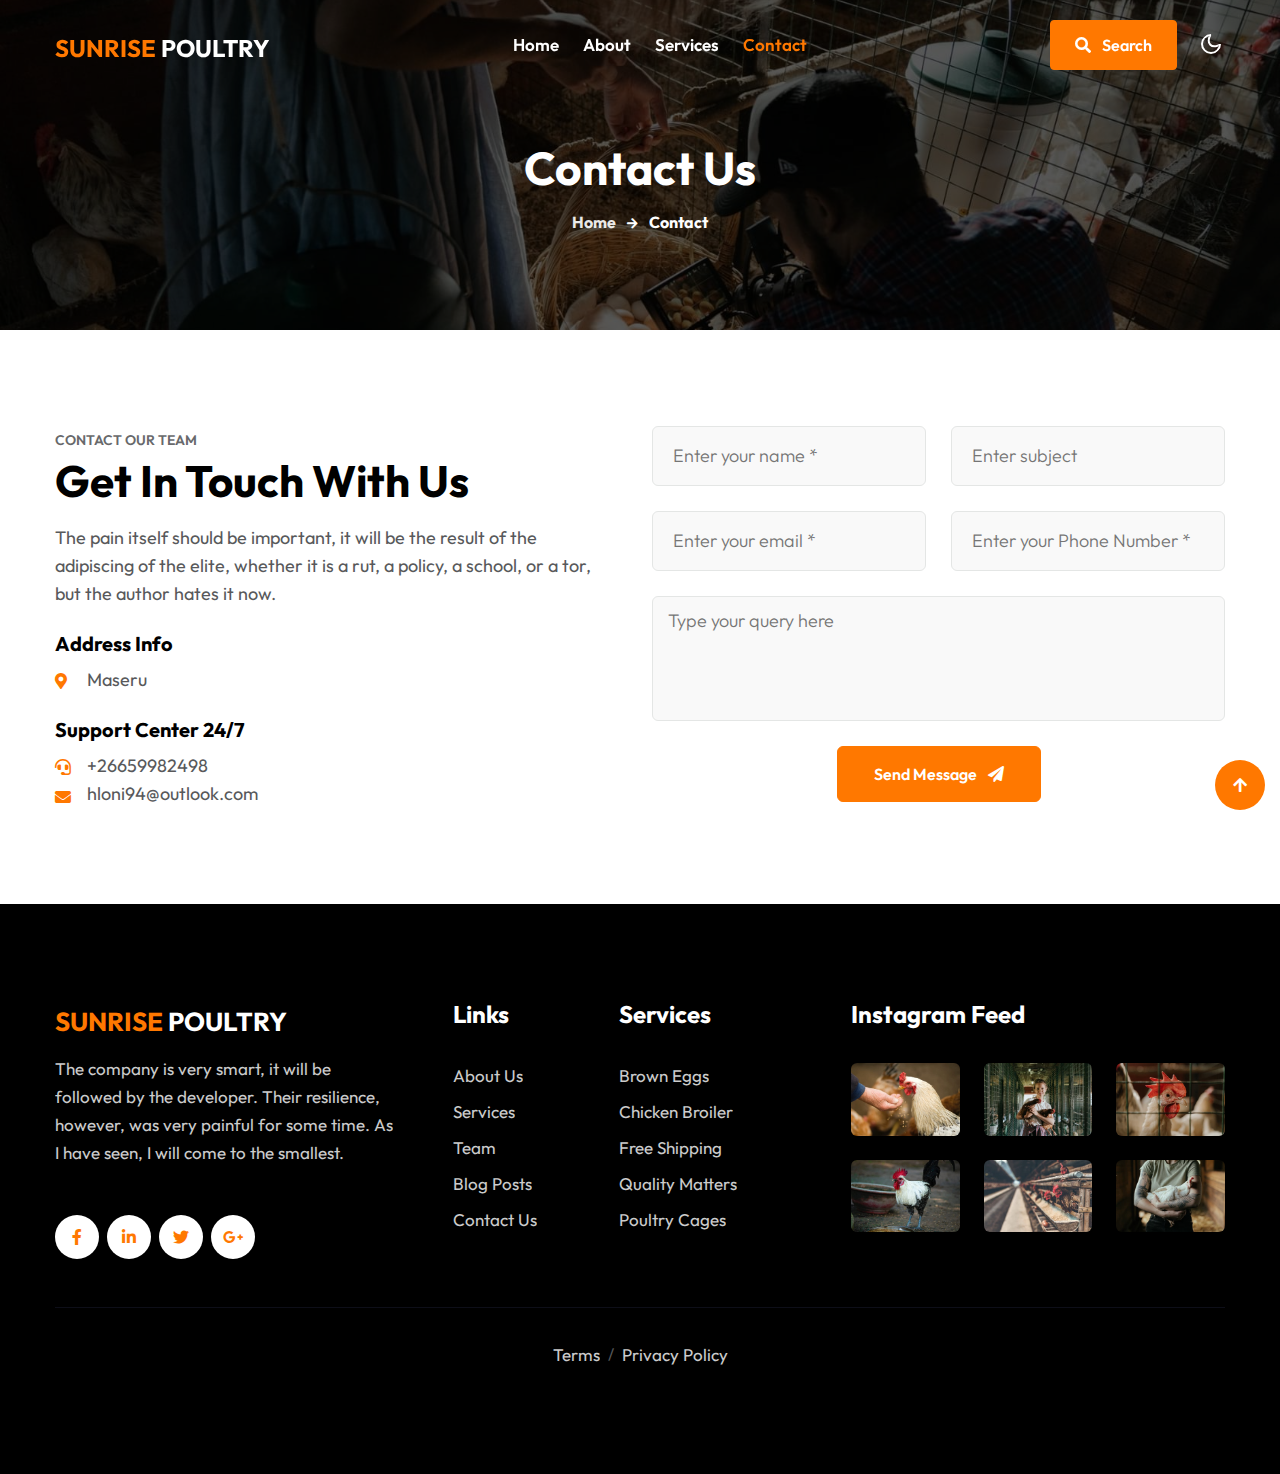
<file: poultryfarm-main/contact.html>
<!--
Author: W3layouts
Author URL: http://w3layouts.com
-->
<!doctype html>
<html lang="en">

<head>
    <!-- Required meta tags -->
    <meta charset="utf-8">
    <meta name="viewport" content="width=device-width, initial-scale=1, shrink-to-fit=no">
    <title>Poultry Field - Agriculture & Farming Category Bootstrap Responsive Template | Contact :: W3layouts </title>
    <!--/google-fonts -->
    <link href="//fonts.googleapis.com/css2?family=Outfit:wght@400;600;700&display=swap" rel="stylesheet">
    <!--//google-fonts -->
    <!--/Template-CSS -->
    <link rel="stylesheet" href="assets/css/style-starter.css">
    <!--//Template-CSS -->
</head>

<body>
    <!--/Header-->
    <header id="site-header" class="fixed-top">
        <div class="container">
            <nav class="navbar navbar-expand-lg navbar-light stroke py-lg-0">
                <h1><a class="navbar-brand" href="index.html">
                    <span class="w3yellow">Sunrise</span>  Poultry
                    </a></h1>
                <button class="navbar-toggler collapsed" type="button" data-bs-toggle="collapse" data-bs-target="#navbarScroll" aria-controls="navbarScroll" aria-expanded="false" aria-label="Toggle navigation">
                    <span class="navbar-toggler-icon fa icon-expand fa-bars"></span>
                    <span class="navbar-toggler-icon fa icon-close fa-times"></span>
                </button>
                <div class="collapse navbar-collapse" id="navbarScroll">
                    <ul class="navbar-nav mx-lg-auto my-2 my-lg-0 navbar-nav-scroll">
                        <li class="nav-item">
                            <a class="nav-link" aria-current="page" href="index.html">Home</a>
                        </li>
                        <li class="nav-item">
                            <a class="nav-link" href="about.html">About</a>
                        </li>
                        <li class="nav-item">
                            <a class="nav-link" href="services.html">Services</a>
                        </li>

                        <li class="nav-item">
                            <a class="nav-link active" href="contact.html">Contact</a>
                        </li>

                    </ul>
                    <!--/search-right-->
                    <ul class="header-search me-lg-4">
                        <li class="nav-item search-right">
                            <a href="#search" class="btn search-btn btn-primary" title="search"><span class="fas fa-search me-2" aria-hidden="true"></span> Search</a>
                            <!-- search popup -->
                            <div id="search" class="pop-overlay">
                                <div class="popup">
                                    <h3 class="title-w3l two mb-4 text-left">Search Here</h3>
                                    <form action="#" method="GET" class="search-box d-flex position-relative">
                                        <input type="search" placeholder="Enter Keyword here" name="search" required="required" autofocus="">
                                        <button type="submit" class="btn"><span class="fas fa-search" aria-hidden="true"></span></button>
                                    </form>
                                </div>
                                <a class="close" href="#close">×</a>
                            </div>
                            <!-- /search popup -->
                        </li>
                    </ul>
                    <!--//search-right-->
                </div>
                <!-- toggle switch for light and dark theme -->
                <div class="mobile-position">
                    <nav class="navigation">
                        <div class="theme-switch-wrapper">
                            <label class="theme-switch" for="checkbox">
                                <input type="checkbox" id="checkbox">
                                <div class="mode-container">
                                    <i class="gg-sun"></i>
                                    <i class="gg-moon"></i>
                                </div>
                            </label>
                        </div>
                    </nav>
                </div>
                <!-- //toggle switch for light and dark theme -->

            </nav>
        </div>
    </header>
    <!--//Header-->
    <!--/inner-page-->
    <div class="inner-banner py-5">
        <section class="w3l-breadcrumb text-left py-sm-5 ">
            <div class="container">
                <div class="w3breadcrumb-gids">
                    <div class="w3breadcrumb-left text-left">
                        <h2 class="inner-w3-title mt-lg-5 mt-4">
                            Contact Us </h2>

                    </div>
                    <div class="w3breadcrumb-right">
                        <ul class="breadcrumbs-custom-path">
                            <li><a href="index.html">Home</a></li>
                            <li class="active"><span class="fas fa-arrow-right mx-2"></span> Contact</li>
                        </ul>
                    </div>
                </div>

            </div>
        </section>
    </div>
    <!--//inner-page-->
    <!-- contacts-5-grid -->
    <div class="w3l-contact-10 py-5" id="contact">
        <div class="form-41-mian pt-md-5 pt-3">
            <div class="container">
                <div class="row contacts-5-grid-main mb-5">
                    <div class="col-lg-6 contacts-5-grid pe-lg-5">
                        <h5 class="title-subw3hny">Contact our team</h5>
                        <h3 class="title-w3l mb-3">Get in touch with us</h3>
                        <p>The pain itself should be important, it will be the result of the adipiscing of the elite, whether it is a rut, a policy, a school, or a tor, but the author hates it now.</p>
                        <h4 class="title-w3l-adinf mt-4">Address Info</h4>
                        <div class="address-grid d-flex">
                            <i class="fas fa-map-marker-alt mt-2"></i>
                            <p>Maseru</p>
                        </div>
                        <h4 class="title-w3l-adinf mt-4">Support Center 24/7</h4>
                        <div class="address-grid d-flex">
                            <i class="fas fa-headset mt-2"></i>
                            <p><a href="tel:987-654-321" class="link1">+26659982498</a></p>
                        </div>
                        <div class="address-grid d-flex">
                            <i class="fas fa-envelope"></i>
                            <p class="mt-0"><a href="mailto:mail@example.com" class="link1">hloni94@outlook.com</a></p>

                        </div>
                    </div>

                    <div class="col-lg-6 form-inner-cont mt-lg-0 mt-4">
                        <!-- <form action="https://sendmail.w3layouts.com/submitForm" method="post" class="signin-form"> -->
                        <form action="https://formsubmit.co/c320178b95e6bf6bb1d78af78ae6f559" method="post" class="signin-form">
                            <div class="form-grids"> 
                                <div class="form-input">
                                    <input type="text" name="w3lName" id="w3lName" placeholder="Enter your name *" required="" />
                                </div>
                                <div class="form-input">
                                    <input type="text" name="w3lSubject" id="w3lSubject" placeholder="Enter subject " required />
                                </div>
                                <div class="form-input">
                                    <input type="email" name="w3lSender" id="w3lSender" placeholder="Enter your email *" required />
                                </div>
                                <div class="form-input">
                                    <input type="text" name="w3lPhone" id="w3lPhone" placeholder="Enter your Phone Number *" required />
                                </div>
                            </div>
                            <div class="form-input">
                                <textarea name="w3lMessage" id="w3lMessage" placeholder="Type your query here" required=""></textarea>
                            </div>
                            <div class="w3-submit text-right">
                                <button class="btn btn-style btn-primary">Send Message <i class="fas fa-paper-plane ms-2"></i></button>
                            </div>
                        </form>
                    </div>
                </div>
            </div>
        </div>
        <!-- //contacts-5-grid -->
    </div>
    <!-- //map-->
    <!--/footer-->
    <footer class="w3l-footer">
        <div class="w3l-footer-16 py-5">
            <div class="container py-md-5 py-3 pb-0">
                <div class="row footer-p">
                    <div class="col-lg-4 col-md-6 pe-lg-5">
                        <h2 class="footerw3l-logo"><a class="navbar-brand" href="index.html">
                            <span class="w3yellow">Sunrise</span>  Poultry
                            </a></h2>
                        <p class="mt-3">The company is very smart, it will be followed by the developer. Their resilience, however, was very painful for some time. As I have seen, I will come to the smallest.</p>
                        <div class="columns-2 mt-lg-5 mt-4">
                            <ul class="social">
                                <li><a href="#facebook"><i class="fab fa-facebook-f"></i></a>
                                </li>
                                <li><a href="#linkedin"><i class="fab fa-linkedin-in"></i></a>
                                </li>
                                <li><a href="#twitter"><i class="fab fa-twitter"></i></a>
                                </li>
                                <li><a href="#google"><i class="fab fa-google-plus-g"></i></a>
                                </li>

                            </ul>
                        </div>
                    </div>
                    <div class="col-lg-4 col-md-6 mt-lg-0 mt-5">
                        <div class="row">
                            <div class="col-xl-5 col-6 column">
                                <h3>Links</h3>
                                <ul class="footer-gd-16">
                                    <li><a href="about.html">About Us</a></li>
                                    <li><a href="services.html">Services</a></li>

                                    <li><a href="about.html">Team</a></li>
                                    <li><a href="#blog">Blog Posts</a></li>
                                    <li><a href="contact.html">Contact Us</a></li>
                                </ul>
                            </div>
                            <div class="col-6 column">
                                <h3>Services</h3>
                                <ul class="footer-gd-16">

                                    <li><a href="#care">
                                            Brown Eggs</a></li>
                                    <li><a href="#meal">Chicken Broiler</a></li>
                                    <li><a href="#clean">
                                            Free Shipping</a></li>
                                    <li><a href="#medicine">
                                            Quality Matters</a></li>
                                    <li><a href="#setting">
                                            Poultry Cages</a></li>
                                </ul>
                            </div>
                        </div>
                    </div>
                    <div class="col-lg-4 col-md-6 column mt-lg-0 mt-4 pl-xl-0">
                        <h3>Instagram Feed</h3>
                        <div class="end-column row">
                            <div class="col-4 w3indta-grid">
                                <a href="#insta">
                                    <img src="assets/images/g1.jpg" class="img-fluid radius-image" alt="poultryfield">
                                </a>
                            </div>
                            <div class="col-4 w3indta-grid">
                                <a href="#insta">
                                    <img src="assets/images/g2.jpg" class="img-fluid radius-image" alt="poultryfield">
                                </a>
                            </div>
                            <div class="col-4 w3indta-grid">
                                <a href="#insta">
                                    <img src="assets/images/g3.jpg" class="img-fluid radius-image" alt="poultryfield">
                                </a>
                            </div>
                            <div class="col-4 w3indta-grid mt-4">
                                <a href="#insta">
                                    <img src="assets/images/g4.jpg" class="img-fluid radius-image" alt="poultryfield">
                                </a>
                            </div>
                            <div class="col-4 w3indta-grid mt-4">
                                <a href="#insta">
                                    <img src="assets/images/g5.jpg" class="img-fluid radius-image" alt="poultryfield">
                                </a>
                            </div>
                            <div class="col-4 w3indta-grid mt-4">
                                <a href="#insta">
                                    <img src="assets/images/g6.jpg" class="img-fluid radius-image" alt="poultryfield">
                                </a>
                            </div>


                        </div>
                    </div>
                </div>
                <div class="below-section text-center pt-lg-4 mt-5">
                    <ul class="footer-gd-16 d-flex justify-content-center">
                        <li><a href="#terms">Terms
                            </a></li>
                        <li class="mx-2">/
                        </li>
                        <li><a href="#policy">Privacy Policy</a></li>
                    </ul>
                </div>
            </div>
        </div>
    </footer>
    <!-- //footer -->

    <!-- Js scripts -->
    <!-- move top -->
    <button onclick="topFunction()" id="movetop" title="Go to top">
        <span class="fas fa-arrow-up" aria-hidden="true"></span>
    </button>
    <script>
        // When the user scrolls down 20px from the top of the document, show the button
        window.onscroll = function() {
            scrollFunction()
        };

        function scrollFunction() {
            if (document.body.scrollTop > 20 || document.documentElement.scrollTop > 20) {
                document.getElementById("movetop").style.display = "block";
            } else {
                document.getElementById("movetop").style.display = "none";
            }
        }

        // When the user clicks on the button, scroll to the top of the document
        function topFunction() {
            document.body.scrollTop = 0;
            document.documentElement.scrollTop = 0;
        }

    </script>
    <!-- //move top -->
    <!--//footer-9 -->
    <!-- Template JavaScript -->
    <script src="assets/js/jquery-3.3.1.min.js"></script>
    <script src="assets/js/theme-change.js"></script>

    <!-- MENU-JS -->
    <script>
        $(window).on("scroll", function() {
            var scroll = $(window).scrollTop();

            if (scroll >= 80) {
                $("#site-header").addClass("nav-fixed");
            } else {
                $("#site-header").removeClass("nav-fixed");
            }
        });

        //Main navigation Active Class Add Remove
        $(".navbar-toggler").on("click", function() {
            $("header").toggleClass("active");
        });
        $(document).on("ready", function() {
            if ($(window).width() > 991) {
                $("header").removeClass("active");
            }
            $(window).on("resize", function() {
                if ($(window).width() > 991) {
                    $("header").removeClass("active");
                }
            });
        });

    </script>
    <!-- //MENU-JS -->

    <!-- disable body scroll which navbar is in active -->
    <script>
        $(function() {
            $('.navbar-toggler').click(function() {
                $('body').toggleClass('noscroll');
            })
        });

    </script>
    <!-- //disable body scroll which navbar is in active -->
    <!-- //bootstrap -->
    <script src="assets/js/bootstrap.min.js"></script>

</body>

</html>
</file>
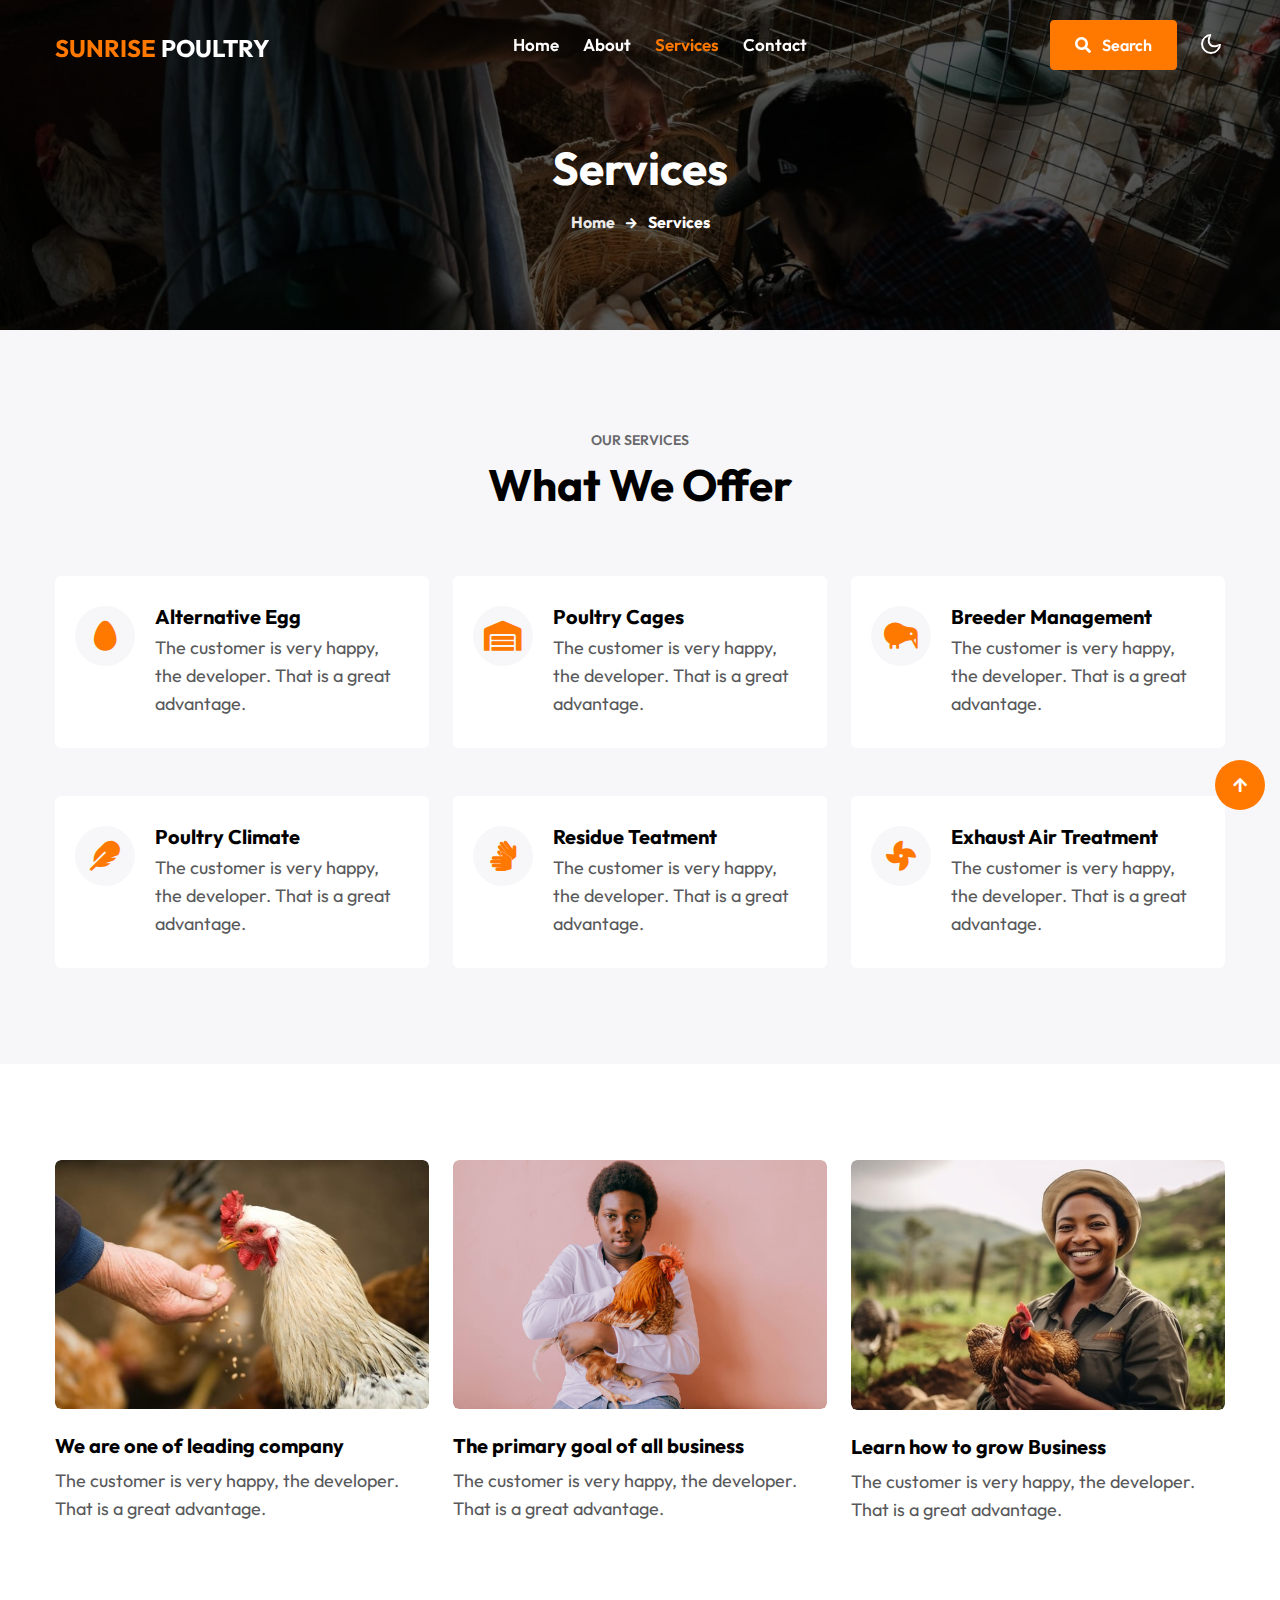
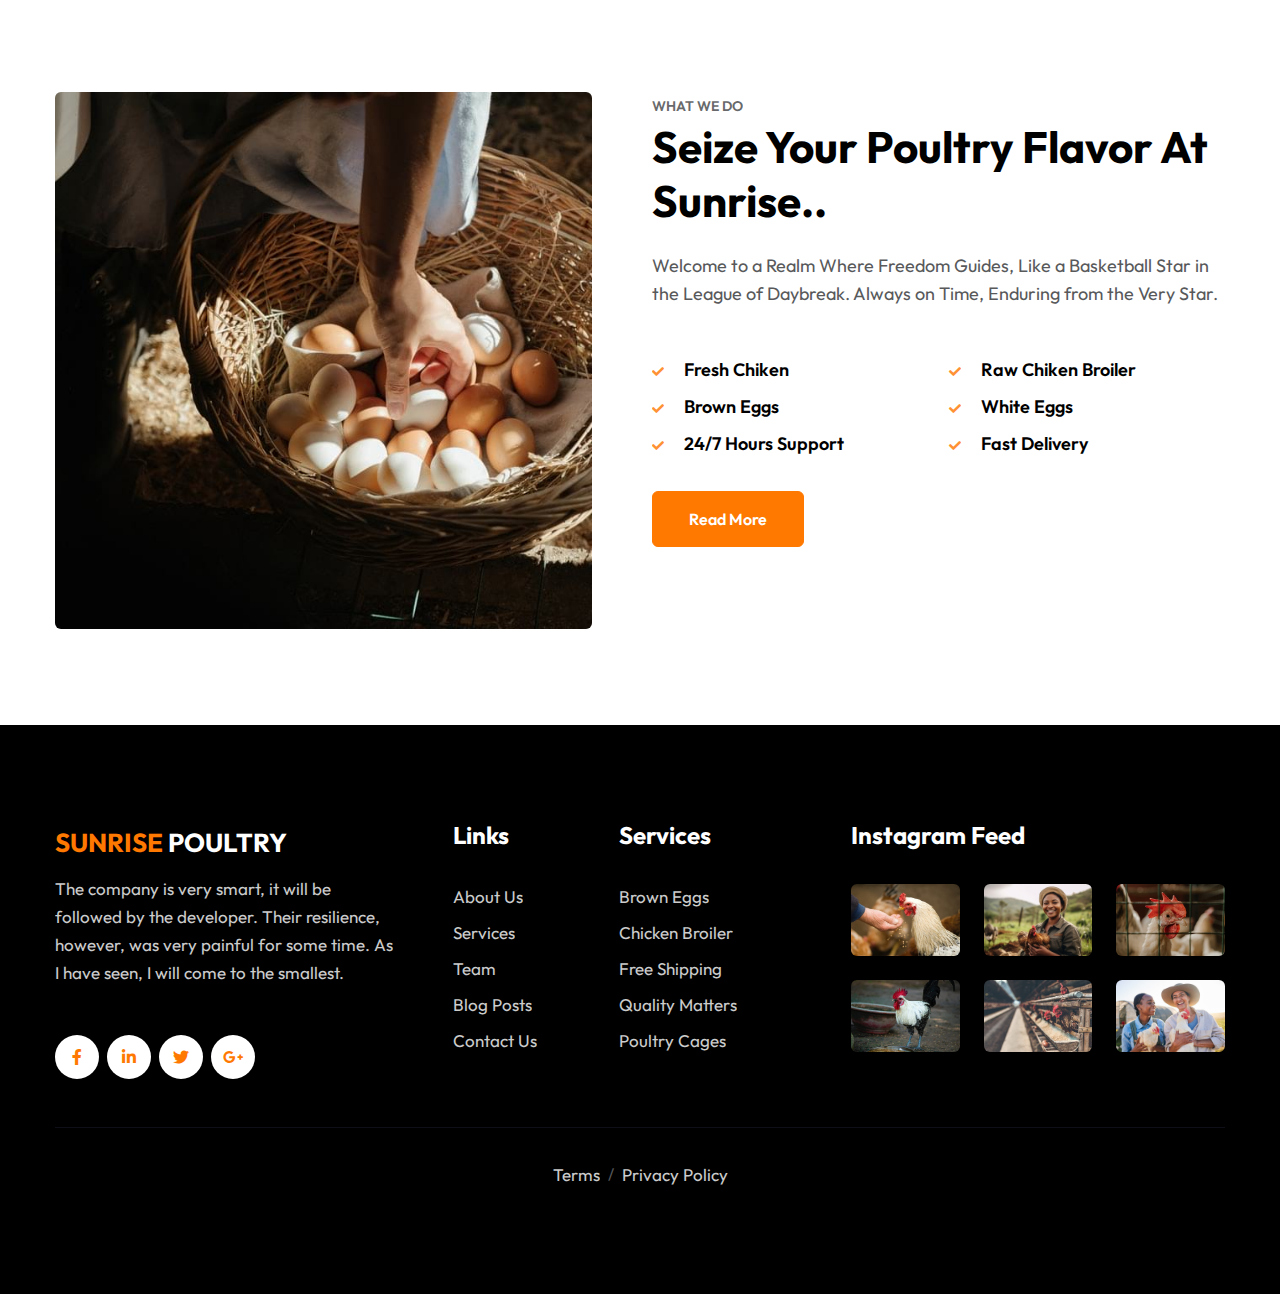
<file: poultryfarm-main/services.html>
<!--
Author: W3layouts
Author URL: http://w3layouts.com
-->
<!doctype html>
<html lang="en">

<head>
    <!-- Required meta tags -->
    <meta charset="utf-8">
    <meta name="viewport" content="width=device-width, initial-scale=1, shrink-to-fit=no">
    <title>Poultry Field - Agriculture & Farming Category Bootstrap Responsive Template | Services :: W3layouts </title>
    <!--/google-fonts -->
    <link href="//fonts.googleapis.com/css2?family=Outfit:wght@400;600;700&display=swap" rel="stylesheet">
    <!--//google-fonts -->
    <!--/Template-CSS -->
    <link rel="stylesheet" href="assets/css/style-starter.css">
    <!--//Template-CSS -->
</head>

<body>
    <!--/Header-->
    <header id="site-header" class="fixed-top">
        <div class="container">
            <nav class="navbar navbar-expand-lg navbar-light stroke py-lg-0">
                <h1><a class="navbar-brand" href="index.html">
                    <span class="w3yellow">Sunrise</span>  Poultry
                    </a></h1>
                <button class="navbar-toggler collapsed" type="button" data-bs-toggle="collapse" data-bs-target="#navbarScroll" aria-controls="navbarScroll" aria-expanded="false" aria-label="Toggle navigation">
                    <span class="navbar-toggler-icon fa icon-expand fa-bars"></span>
                    <span class="navbar-toggler-icon fa icon-close fa-times"></span>
                </button>
                <div class="collapse navbar-collapse" id="navbarScroll">
                    <ul class="navbar-nav mx-lg-auto my-2 my-lg-0 navbar-nav-scroll">
                        <li class="nav-item">
                            <a class="nav-link" aria-current="page" href="index.html">Home</a>
                        </li>
                        <li class="nav-item">
                            <a class="nav-link" href="about.html">About</a>
                        </li>
                        <li class="nav-item">
                            <a class="nav-link active" href="services.html">Services</a>
                        </li>

                        <li class="nav-item">
                            <a class="nav-link" href="contact.html">Contact</a>
                        </li>

                    </ul>
                    <!--/search-right-->
                    <ul class="header-search me-lg-4">
                        <li class="nav-item search-right">
                            <a href="#search" class="btn search-btn btn-primary" title="search"><span class="fas fa-search me-2" aria-hidden="true"></span> Search</a>
                            <!-- search popup -->
                            <div id="search" class="pop-overlay">
                                <div class="popup">
                                    <h3 class="title-w3l two mb-4 text-left">Search Here</h3>
                                    <form action="#" method="GET" class="search-box d-flex position-relative">
                                        <input type="search" placeholder="Enter Keyword here" name="search" required="required" autofocus="">
                                        <button type="submit" class="btn"><span class="fas fa-search" aria-hidden="true"></span></button>
                                    </form>
                                </div>
                                <a class="close" href="#close">×</a>
                            </div>
                            <!-- /search popup -->
                        </li>
                    </ul>
                    <!--//search-right-->
                </div>
                <!-- toggle switch for light and dark theme -->
                <div class="mobile-position">
                    <nav class="navigation">
                        <div class="theme-switch-wrapper">
                            <label class="theme-switch" for="checkbox">
                                <input type="checkbox" id="checkbox">
                                <div class="mode-container">
                                    <i class="gg-sun"></i>
                                    <i class="gg-moon"></i>
                                </div>
                            </label>
                        </div>
                    </nav>
                </div>
                <!-- //toggle switch for light and dark theme -->

            </nav>
        </div>
    </header>
    <!--//Header-->
    <!--/inner-page-->
    <div class="inner-banner py-5">
        <section class="w3l-breadcrumb text-left py-sm-5 ">
            <div class="container">
                <div class="w3breadcrumb-gids">
                    <div class="w3breadcrumb-left text-left">
                        <h2 class="inner-w3-title mt-lg-5 mt-4">
                            Services </h2>

                    </div>
                    <div class="w3breadcrumb-right">
                        <ul class="breadcrumbs-custom-path">
                            <li><a href="index.html">Home</a></li>
                            <li class="active"><span class="fas fa-arrow-right mx-2"></span> Services </li>
                        </ul>
                    </div>
                </div>

            </div>
        </section>
    </div>
    
    <!--//w3l-index3-->
    <!--/features-section-->
    <section class="w3l-features w3l-services-page py-5" id="work">
        <div class="container py-lg-5 py-md-4 py-2">
            <div class="title-content text-center mb-lg-3 mb-4">
                <h6 class="title-subw3hny mb-1">Our Services</h6>
                <h3 class="title-w3l">What We Offer</h3>
            </div>
            <div class="main-cont-wthree-2">
                <div class="row">
                    <div class="col-lg-4 col-md-6 mt-lg-5 mt-4">
                        <div class="grids-1 box-wrap">
                            <div class="icon">
                                <i class="fas fa-egg"></i>
                            </div>
                            <div class="icon-info text-left">
                                <h4><a href="#service" class="title-head mt-0">Alternative egg</a></h4>
                                <p class="text-para">The customer is very happy, the developer. That is a great advantage.</p>
                            </div>
                        </div>
                    </div>
                    <div class="col-lg-4 col-md-6 mt-lg-5 mt-4">
                        <div class="grids-1 box-wrap">
                            <div class="icon">
                                <i class="fas fa-warehouse"></i>
                            </div>
                            <div class="icon-info text-left">
                                <h4><a href="#service" class="title-head mt-0">
                                        Poultry Cages</a></h4>
                                <p class="text-para">The customer is very happy, the developer. That is a great advantage. </p>
                            </div>
                        </div>
                    </div>
                    <div class="col-lg-4 col-md-6 mt-lg-5 mt-4">
                        <div class="grids-1 box-wrap">
                            <div class="icon">
                                <i class="fas fa-kiwi-bird"></i>
                            </div>
                            <div class="icon-info text-left">
                                <h4><a href="#service" class="title-head mt-0">Breeder Management</a></h4>
                                <p class="text-para">The customer is very happy, the developer. That is a great advantage. </p>
                            </div>
                        </div>
                    </div>
                    <div class="col-lg-4 col-md-6 mt-lg-5 mt-4">
                        <div class="grids-1 box-wrap">
                            <div class="icon">
                                <i class="fas fa-feather"></i>
                            </div>
                            <div class="icon-info text-left">
                                <h4><a href="#service" class="title-head mt-0">Poultry Climate</a></h4>
                                <p class="text-para">The customer is very happy, the developer. That is a great advantage. </p>
                            </div>
                        </div>
                    </div>
                    <div class="col-lg-4 col-md-6 mt-lg-5 mt-4">
                        <div class="grids-1 box-wrap">
                            <div class="icon">
                                <i class="fas fa-sign-language"></i>
                            </div>
                            <div class="icon-info text-left">
                                <h4><a href="#service" class="title-head mt-0">
                                        Residue Teatment</a></h4>
                                <p class="text-para">The customer is very happy, the developer. That is a great advantage. </p>
                            </div>
                        </div>
                    </div>
                    <div class="col-lg-4 col-md-6 mt-lg-5 mt-4">
                        <div class="grids-1 box-wrap">
                            <div class="icon">
                                <i class="fas fa-fan"></i>
                            </div>
                            <div class="icon-info text-left">
                                <h4><a href="#service" class="title-head mt-0">
                                        Exhaust air Treatment</a></h4>
                                <p class="text-para">The customer is very happy, the developer. That is a great advantage. </p>
                            </div>
                        </div>
                    </div>
                </div>
            </div>
        </div>
    </section>
    <!--//features-section -->

    <!--/w3l-grids-->
    <section class="w3l-witemshny-main py-5">
        <div class="container py-md-4">
            <!--/row-1-->
            <div class="witemshny-grids row">
                <div class="col-md-4 col-6 product-incfhny mt-4">
                    <div class="weitemshny-grid oposition-relative">
                        <a href="#img" class="d-block zoom"><img src="assets/images/g1.jpg" alt="" class="img-fluid news-image"></a>
                        <div class="witemshny-inf">
                        </div>
                    </div>
                    <h4 class="gdnhy-1 mt-lg-4 mt-3"><a href="#img">We are one of leading company</a>
                    </h4>
                    <p class="mt-md-2">The customer is very happy, the developer. That is a great advantage.</p>
                </div>
                <div class="col-md-4 col-6 product-incfhny mt-4">
                    <div class="weitemshny-grid oposition-relative">
                        <a href="#img" class="d-block zoom"><img src="assets/images/t4.jpeg" alt="" class="img-fluid news-image"></a>
                        <div class="witemshny-inf">
                        </div>
                    </div>
                    <h4 class="gdnhy-1 mt-lg-4 mt-3"><a href="#img"> The primary goal of all business</a>
                    </h4>
                    <p class="mt-md-2">The customer is very happy, the developer. That is a great advantage.</p>
                </div>
                <div class="col-md-4 col-6 product-incfhny mt-4">
                    <div class="weitemshny-grid oposition-relative">
                        <a href="#img" class="d-block zoom"><img src="assets/images/t2.jpg" alt="" class="img-fluid news-image"></a>
                        <div class="witemshny-inf">
                        </div>
                    </div>
                    <h4 class="gdnhy-1 mt-lg-4 mt-3"><a href="#img"> Learn how to grow Business</a>
                    </h4>
                    <p class="mt-md-2">The customer is very happy, the developer. That is a great advantage.</p>
                </div>
            </div>
            <!--//row-1-->

        </div>
    </section>

<!--//inner-page-->
    <!--/w3l-index3-->
    <section class="w3l-index-about py-5" id="about2">
        <div class="container py-md-5 py-2">
            <div class="row">
                <div class="col-lg-6 pe-lg-5">
                    <div class="w3l-abouthny-img">
                        <img src="assets/images/ab4.jpg" alt="" class="img-fluid radius-image">
                    </div>
                </div>
                <div class="col-lg-6 mt-lg-0 mt-5">
                    <div class="w3l-abouthny-info">
                        <h6 class="title-subw3hny">What We Do</h6>
                        <h3 class="title-w3l">Seize Your Poultry Flavor at Sunrise..</h3>
                        <p class="mt-4">Welcome to a Realm Where Freedom Guides, Like a Basketball Star in the League of Daybreak. Always on Time, Enduring from the Very Star.</p>
                        <ul class="w3l-right-book w3l-right-book-grid mt-md-5 mt-4">
                            <li><span class="fas fa-check"></span> Fresh Chiken</li>
                            <li><span class="fas fa-check"></span> Raw Chiken Broiler</li>
                            <li><span class="fas fa-check"></span> Brown Eggs</li>
                            <li><span class="fas fa-check"></span> White Eggs</li>
                            <li><span class="fas fa-check"></span> 24/7 Hours Support</li>
                            <li><span class="fas fa-check"></span> Fast Delivery</li>
                        </ul>
                        <a href="#services" class="btn btn-style btn-primary mt-4">Read More</a>
                    </div>
                </div>
            </div>
        </div>
    </section>

    <!--//w3l-grids-->
    <!--/footer-->
    <footer class="w3l-footer">
        <div class="w3l-footer-16 py-5">
            <div class="container py-md-5 py-3 pb-0">
                <div class="row footer-p">
                    <div class="col-lg-4 col-md-6 pe-lg-5">
                        <h2 class="footerw3l-logo"><a class="navbar-brand" href="index.html">
                            <span class="w3yellow">Sunrise</span>  Poultry
                            </a></h2>
                        <p class="mt-3">The company is very smart, it will be followed by the developer. Their resilience, however, was very painful for some time. As I have seen, I will come to the smallest.</p>
                        <div class="columns-2 mt-lg-5 mt-4">
                            <ul class="social">
                                <li><a href="#facebook"><i class="fab fa-facebook-f"></i></a>
                                </li>
                                <li><a href="#linkedin"><i class="fab fa-linkedin-in"></i></a>
                                </li>
                                <li><a href="#twitter"><i class="fab fa-twitter"></i></a>
                                </li>
                                <li><a href="#google"><i class="fab fa-google-plus-g"></i></a>
                                </li>

                            </ul>
                        </div>
                    </div>
                    <div class="col-lg-4 col-md-6 mt-lg-0 mt-5">
                        <div class="row">
                            <div class="col-xl-5 col-6 column">
                                <h3>Links</h3>
                                <ul class="footer-gd-16">
                                    <li><a href="about.html">About Us</a></li>
                                    <li><a href="services.html">Services</a></li>

                                    <li><a href="about.html">Team</a></li>
                                    <li><a href="#blog">Blog Posts</a></li>
                                    <li><a href="contact.html">Contact Us</a></li>
                                </ul>
                            </div>
                            <div class="col-6 column">
                                <h3>Services</h3>
                                <ul class="footer-gd-16">

                                    <li><a href="#care">
                                            Brown Eggs</a></li>
                                    <li><a href="#meal">Chicken Broiler</a></li>
                                    <li><a href="#clean">
                                            Free Shipping</a></li>
                                    <li><a href="#medicine">
                                            Quality Matters</a></li>
                                    <li><a href="#setting">
                                            Poultry Cages</a></li>
                                </ul>
                            </div>
                        </div>
                    </div>
                    <div class="col-lg-4 col-md-6 column mt-lg-0 mt-4 pl-xl-0">
                        <h3>Instagram Feed</h3>
                        <div class="end-column row">
                            <div class="col-4 w3indta-grid">
                                <a href="#insta">
                                    <img src="assets/images/g1.jpg" class="img-fluid radius-image" alt="poultryfield">
                                </a>
                            </div>
                            <div class="col-4 w3indta-grid">
                                <a href="#insta">
                                    <img src="assets/images/t2.jpg" class="img-fluid radius-image" alt="poultryfield">
                                </a>
                            </div>
                            <div class="col-4 w3indta-grid">
                                <a href="#insta">
                                    <img src="assets/images/g3.jpg" class="img-fluid radius-image" alt="poultryfield">
                                </a>
                            </div>
                            <div class="col-4 w3indta-grid mt-4">
                                <a href="#insta">
                                    <img src="assets/images/g4.jpg" class="img-fluid radius-image" alt="poultryfield">
                                </a>
                            </div>
                            <div class="col-4 w3indta-grid mt-4">
                                <a href="#insta">
                                    <img src="assets/images/g5.jpg" class="img-fluid radius-image" alt="poultryfield">
                                </a>
                            </div>
                            <div class="col-4 w3indta-grid mt-4">
                                <a href="#insta">
                                    <img src="assets/images/t3.jpg" class="img-fluid radius-image" alt="poultryfield">
                                </a>
                            </div>


                        </div>
                    </div>
                </div>
                <div class="below-section text-center pt-lg-4 mt-5">
                    <ul class="footer-gd-16 d-flex justify-content-center">
                        <li><a href="#terms">Terms
                            </a></li>
                        <li class="mx-2">/
                        </li>
                        <li><a href="#policy">Privacy Policy</a></li>
                    </ul>
                </div>
            </div>
        </div>
    </footer>
    <!-- //footer -->

    <!-- Js scripts -->
    <!-- move top -->
    <button onclick="topFunction()" id="movetop" title="Go to top">
        <span class="fas fa-arrow-up" aria-hidden="true"></span>
    </button>
    <script>
        // When the user scrolls down 20px from the top of the document, show the button
        window.onscroll = function() {
            scrollFunction()
        };

        function scrollFunction() {
            if (document.body.scrollTop > 20 || document.documentElement.scrollTop > 20) {
                document.getElementById("movetop").style.display = "block";
            } else {
                document.getElementById("movetop").style.display = "none";
            }
        }

        // When the user clicks on the button, scroll to the top of the document
        function topFunction() {
            document.body.scrollTop = 0;
            document.documentElement.scrollTop = 0;
        }

    </script>
    <!-- //move top -->
    <!--//footer-9 -->
    <!-- Template JavaScript -->
    <script src="assets/js/jquery-3.3.1.min.js"></script>
    <script src="assets/js/theme-change.js"></script>

    <!-- MENU-JS -->
    <script>
        $(window).on("scroll", function() {
            var scroll = $(window).scrollTop();

            if (scroll >= 80) {
                $("#site-header").addClass("nav-fixed");
            } else {
                $("#site-header").removeClass("nav-fixed");
            }
        });

        //Main navigation Active Class Add Remove
        $(".navbar-toggler").on("click", function() {
            $("header").toggleClass("active");
        });
        $(document).on("ready", function() {
            if ($(window).width() > 991) {
                $("header").removeClass("active");
            }
            $(window).on("resize", function() {
                if ($(window).width() > 991) {
                    $("header").removeClass("active");
                }
            });
        });

    </script>
    <!-- //MENU-JS -->

    <!-- disable body scroll which navbar is in active -->
    <script>
        $(function() {
            $('.navbar-toggler').click(function() {
                $('body').toggleClass('noscroll');
            })
        });

    </script>
    <!-- //disable body scroll which navbar is in active -->
    <!-- //bootstrap -->
    <script src="assets/js/bootstrap.min.js"></script>

</body>

</html>
</file>
